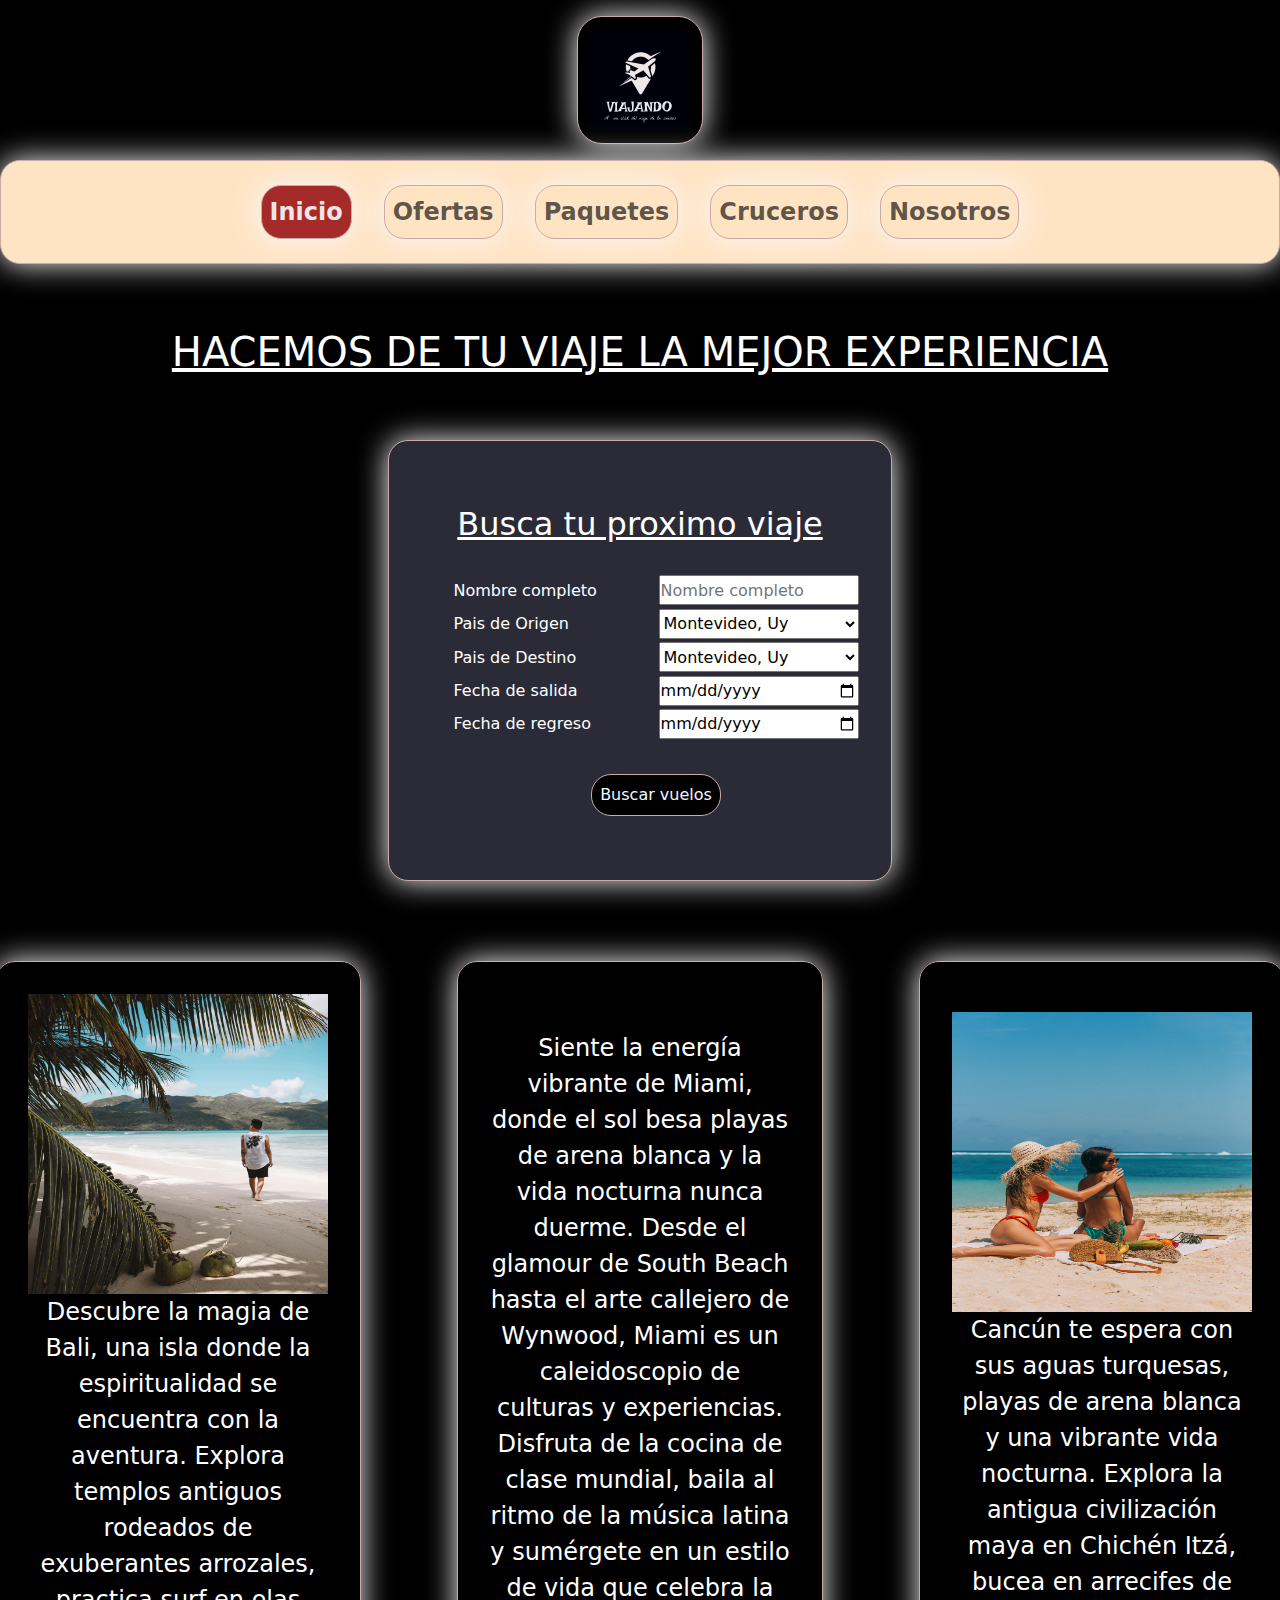
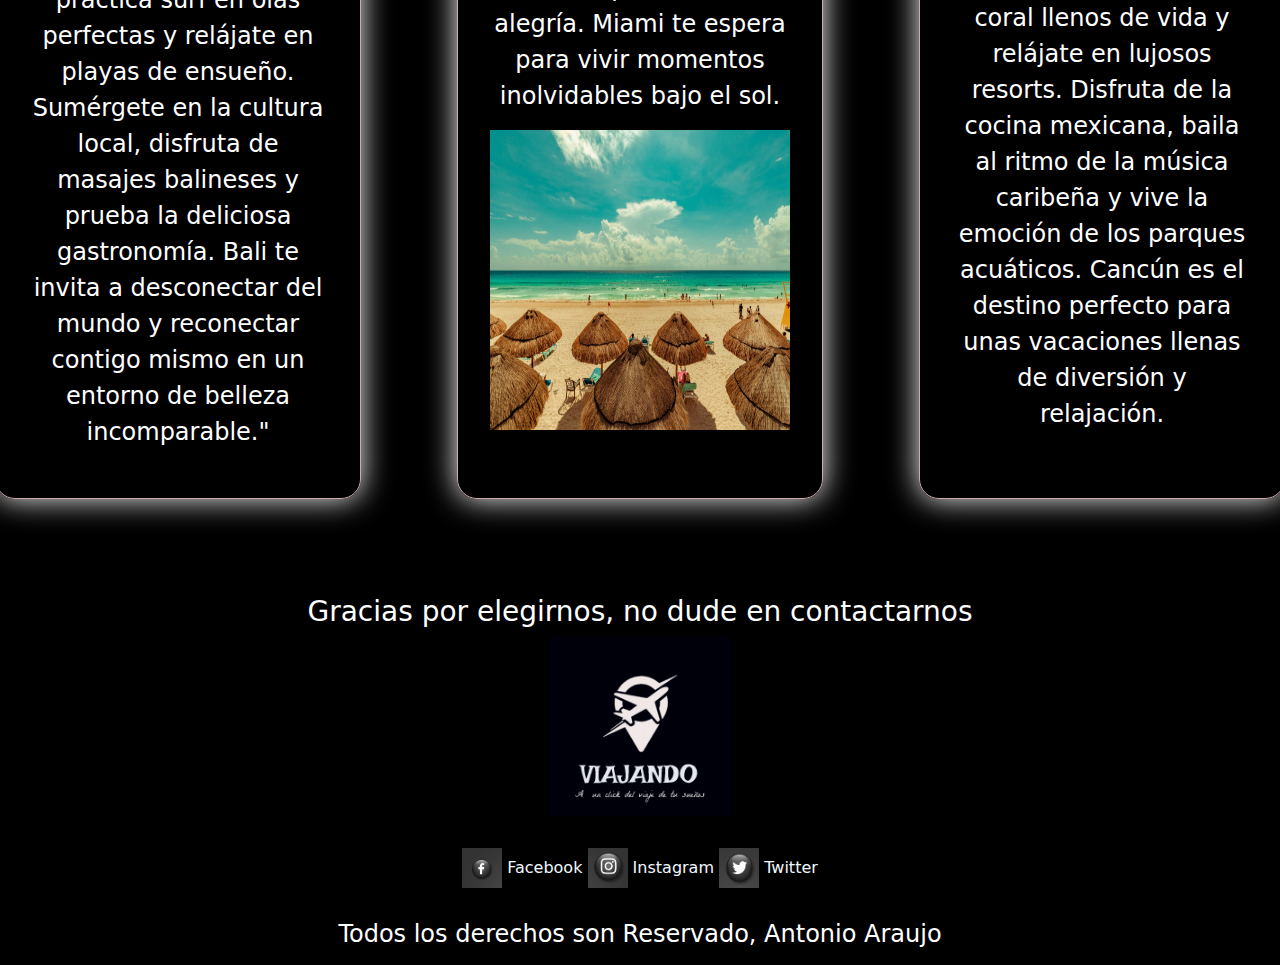
<file: index.html>
<!DOCTYPE html>
<html lang="en">
<head>
    <meta charset="UTF-8">
    <meta name="viewport" content="width=device-width, initial-scale=1.0">
    <meta name="description" content="Agencia de viajes, con paquetes de vuelos y hoteles. Reservaciones de vuelos, hoteles, y tambien una escapada en crucero">
    <meta name="keywords" content="Viajes, cruceros, viajes en cruceros, viajes por el caribe, viajes de larga distancia, reserva de vuelo">
    <!--animeted-->
    <link rel="stylesheet" href="https://cdnjs.cloudflare.com/ajax/libs/animate.css/4.1.1/animate.min.css" />
    <!--font family-->
    <link rel="preconnect" href="https://fonts.googleapis.com">
    <link rel="preconnect" href="https://fonts.gstatic.com" crossorigin>
    <link href="https://fonts.googleapis.com/css2?family=Anton&family=Dosis:wght@200..800&family=Roboto:wght@100;900&display=swap" rel="stylesheet">
    <!--BOOSTRAP-->
    <link href="https://cdn.jsdelivr.net/npm/bootstrap@5.3.3/dist/css/bootstrap.min.css" rel="stylesheet" integrity="sha384-QWTKZyjpPEjISv5WaRU9OFeRpok6YctnYmDr5pNlyT2bRjXh0JMhjY6hW+ALEwIH" crossorigin="anonymous">
    <!--CSS-->
    <link rel="icon" href="images/logo.viajando.png" type="image/png">
    <link rel="stylesheet" href="./styles/estilos.css">
    <title>Viajando- Nosotros lo hacemos realidad</title>
</head>
<body >
    <!-- aca tenemos en el encabezado con el navegador-->
     
    <header >
        <nav class="navbar navbar-light bg-black navbar-mio animate__animated animate__headShake animate__delay-1s">
            <div class="container">
                <a class="navbar-brand" href="../index.html">
                <img src="./images/logo.viajando.png" alt="" width="100" height="100">
                 </a>
                <!--<a class="container-mio" href="./Nosotros.html">Tel:+54059695547</a>
                <a class="container-mio"  href="./Nosotros.html">Nosotros</a>
                <a  class="container-mio" href="./Nosotros.html">Inicia Sesion</a>-->
            </div>
        </nav>
        <nav class="navbar navbar-expand-lg nav-mio ">
            <div class="container-fluid ">
              <button class="navbar-toggler btn-mio" type="button" data-bs-toggle="collapse" data-bs-target="#navbarNavAltMarkup" aria-controls="navbarNavAltMarkup" aria-expanded="false" aria-label="Toggle navigation">
                <span class="navbar-toggler-icon"></span>
                <span>Menu</span>
              </button>
              <div class="collapse navbar-collapse navegador-mio " id="navbarNavAltMarkup">
                <div class="navbar-nav">
                  <a class="nav-link active pag-selec " aria-current="page" href="./index.html">Inicio</a>
                  <a class="nav-link" href="./pages/ofertas.html">Ofertas</a>
                  <a class="nav-link" href="./pages/paquetes.html">Paquetes</a>
                  <a class="nav-link" href="./pages/cruceros.html">Cruceros</a>
                  <a class="nav-link" href="./pages/nosotros.html">Nosotros</a>
                </div>
              </div>
            </div>
          </nav>
    </header>
    
    <!--Aca tenemos la parte principal de la pagina con imagenes y reseñas-->
    <main>
        <!--Aca van videos o imagenes de lugares para ir a visitar -->
        <!--AUN TENGO QUE APRENDER A HACER UN SCROLL -->
        <div class="titulo-reseña">
            <h1>HACEMOS DE TU VIAJE LA MEJOR EXPERIENCIA</h1>
        </div>
         
        <article class="buscador-vuelos">
            <h2>Busca tu proximo viaje</h2>
            <form   class="card-vuelo" id="Reserva-vuelo" action="" method="post">
                <ul>
                    <li>
                        <label for="nombre">Nombre completo</label>
                        <input type="text" name="Nombre" id="nombre" placeholder="Nombre completo">
                    </li>
                    <li>
                        <label for="nombre">Pais de Origen</label>
                        <select name="" id="pais-origen">
                            <option value="">Montevideo, Uy</option>
                            <option value="">Buenos Aires, Ar</option>
                            <option value="">Santiago, Ch</option>
                            <option value="">Rio de Janeiro, Br</option>
                            <option value="">Lima, Pe</option>
                        </select>
                    </li>
                    <li>
                        <label for="nombre">Pais de Destino</label>
                        <select name="" id="pais-destino">
                            <option value="">Montevideo, Uy</option>
                            <option value="">Buenos Aires, Ar</option>
                            <option value="">Santiago, Ch</option>
                            <option value="">Rio de Janeiro, Br</option>
                            <option value="">Lima, Pe</option>
                        </select>
                    </li>
                    <li >
                        <label  for="Fecha-ida">Fecha de salida</label>
                        <input  type="date" name="" id="fecha-ida">
                    </li>
                    <li >
                        <label for="Fecha-vuelta">Fecha de regreso</label>
                        <input  type="date" name="" id="fecha-vuelta">
                    </li>
                    <li>
                        <button class="btn-vuelo" type="submit">Buscar vuelos</button>
                    </li>
                </ul>
            </form>
        </article>

        <section class="section" > 
            <div class="principal-1 ">
                <img class="img-principal" src="./images/ejemplo1.jpg.jpg" alt="Hombre caminando por la arena en la playa, en la costas de bali">
                <p>Descubre la magia de Bali, una isla donde la espiritualidad se encuentra con la aventura. Explora templos antiguos rodeados de exuberantes arrozales, practica surf en olas 
                    perfectas y relájate en playas de ensueño. Sumérgete en la cultura local, disfruta de masajes balineses y prueba la deliciosa gastronomía. Bali te invita a desconectar del 
                    mundo y reconectar contigo mismo en un entorno de belleza incomparable."</p>
            </div>
            <div class="principal-2">
                <p> Siente la energía vibrante de Miami, donde el sol besa playas de arena blanca y la vida nocturna nunca duerme. Desde el glamour de South Beach hasta el arte callejero de 
                    Wynwood, Miami es un caleidoscopio de culturas y experiencias. Disfruta de la cocina de clase mundial, baila al ritmo de la música latina y sumérgete en un estilo de vida que 
                    celebra la alegría. Miami te espera para vivir momentos inolvidables bajo el sol.</p>
                
                <img class="img-principal" src="./images/eje2.jpg.jpg" alt="Vista desde detras de las reposeras de paja ubicacadas en la costas de miami">
            </div>
            <div class="principal-3">
                <img class="img-principal" src="./images/eje3.jpg.jpg" alt="Dos chicas sentadas en la playa, conversando y sonriendo">
                <p>Cancún te espera con sus aguas turquesas, playas de arena blanca y una vibrante vida nocturna. Explora la antigua civilización maya en Chichén Itzá, bucea en arrecifes de coral llenos de vida y relájate en lujosos resorts. Disfruta de la cocina mexicana, baila al ritmo de la música caribeña y vive la emoción de los parques acuáticos. Cancún es el destino perfecto para unas vacaciones llenas de diversión y relajación.</p>
            </div>
            
        </section>
    </main>

    <footer class="animate__animated animate__backInLeft animate__delay-3s" >
        <div class="footer-logo">
            <h3>
                Gracias por elegirnos, no dude en contactarnos
            </h3>
            <img src="./images/logo.viajando.png" alt="" width="180" height="180">
        <div>
        <div class="footer-icono">
            <img class="logo-fb" src="./images/logo.fb.jpg.jpg" alt="logo facebook">
            <a href="www.facebook.com">Facebook</a>
            <img class="logo-fb" src="./images/logo.insta.jpg" alt="logo instragram">
            <a href="www.instagram.com">Instagram</a>
            <img class="logo-fb" src="./images/logo.X.jpg" alt="logo de X">
            <a href="www.facebook.com">Twitter</a>
           
        <div>
         <div class="derechos">
                <h4> Todos los derechos son Reservado, Antonio Araujo</h4>
             </div>
       
       
       
    </footer>
    
    
    <script src="https://cdn.jsdelivr.net/npm/bootstrap@5.3.3/dist/js/bootstrap.bundle.min.js" integrity="sha384-YvpcrYf0tY3lHB60NNkmXc5s9fDVZLESaAA55NDzOxhy9GkcIdslK1eN7N6jIeHz" crossorigin="anonymous"></script>
</body>
</html>
</file>
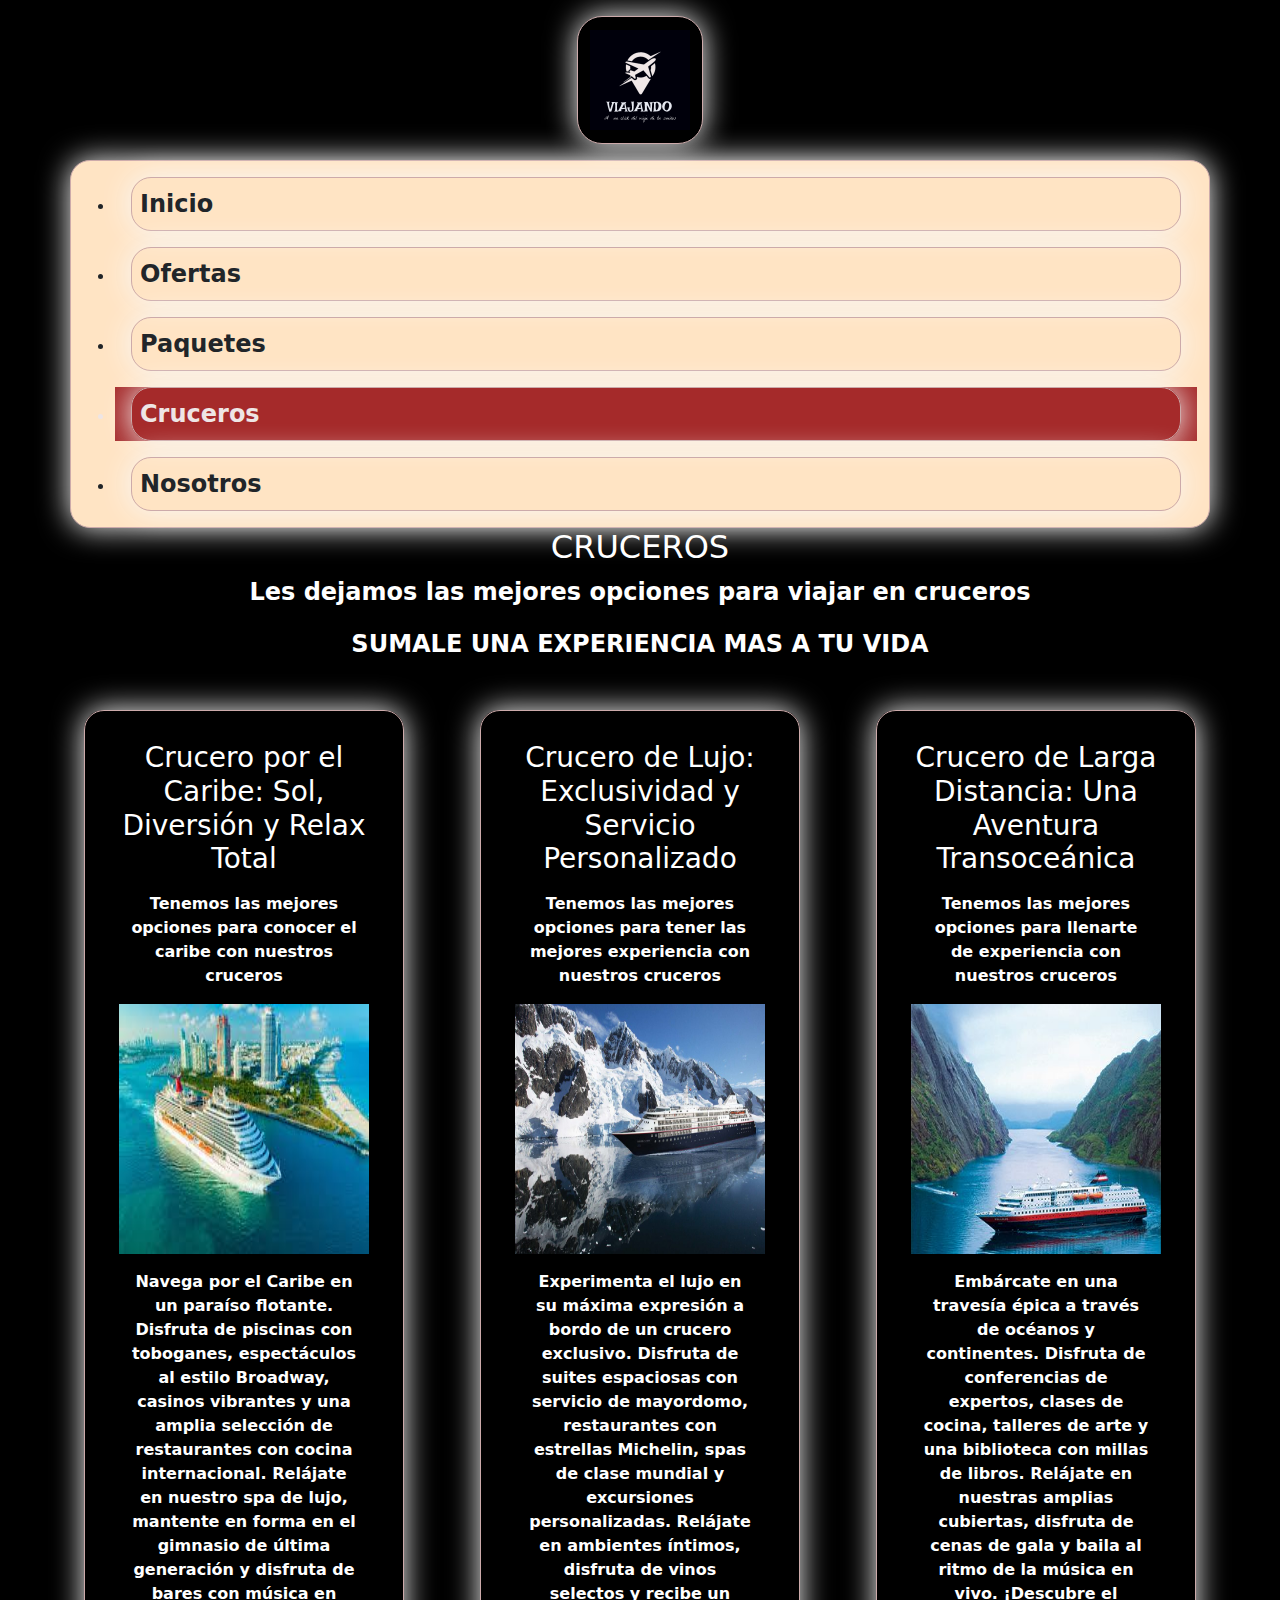
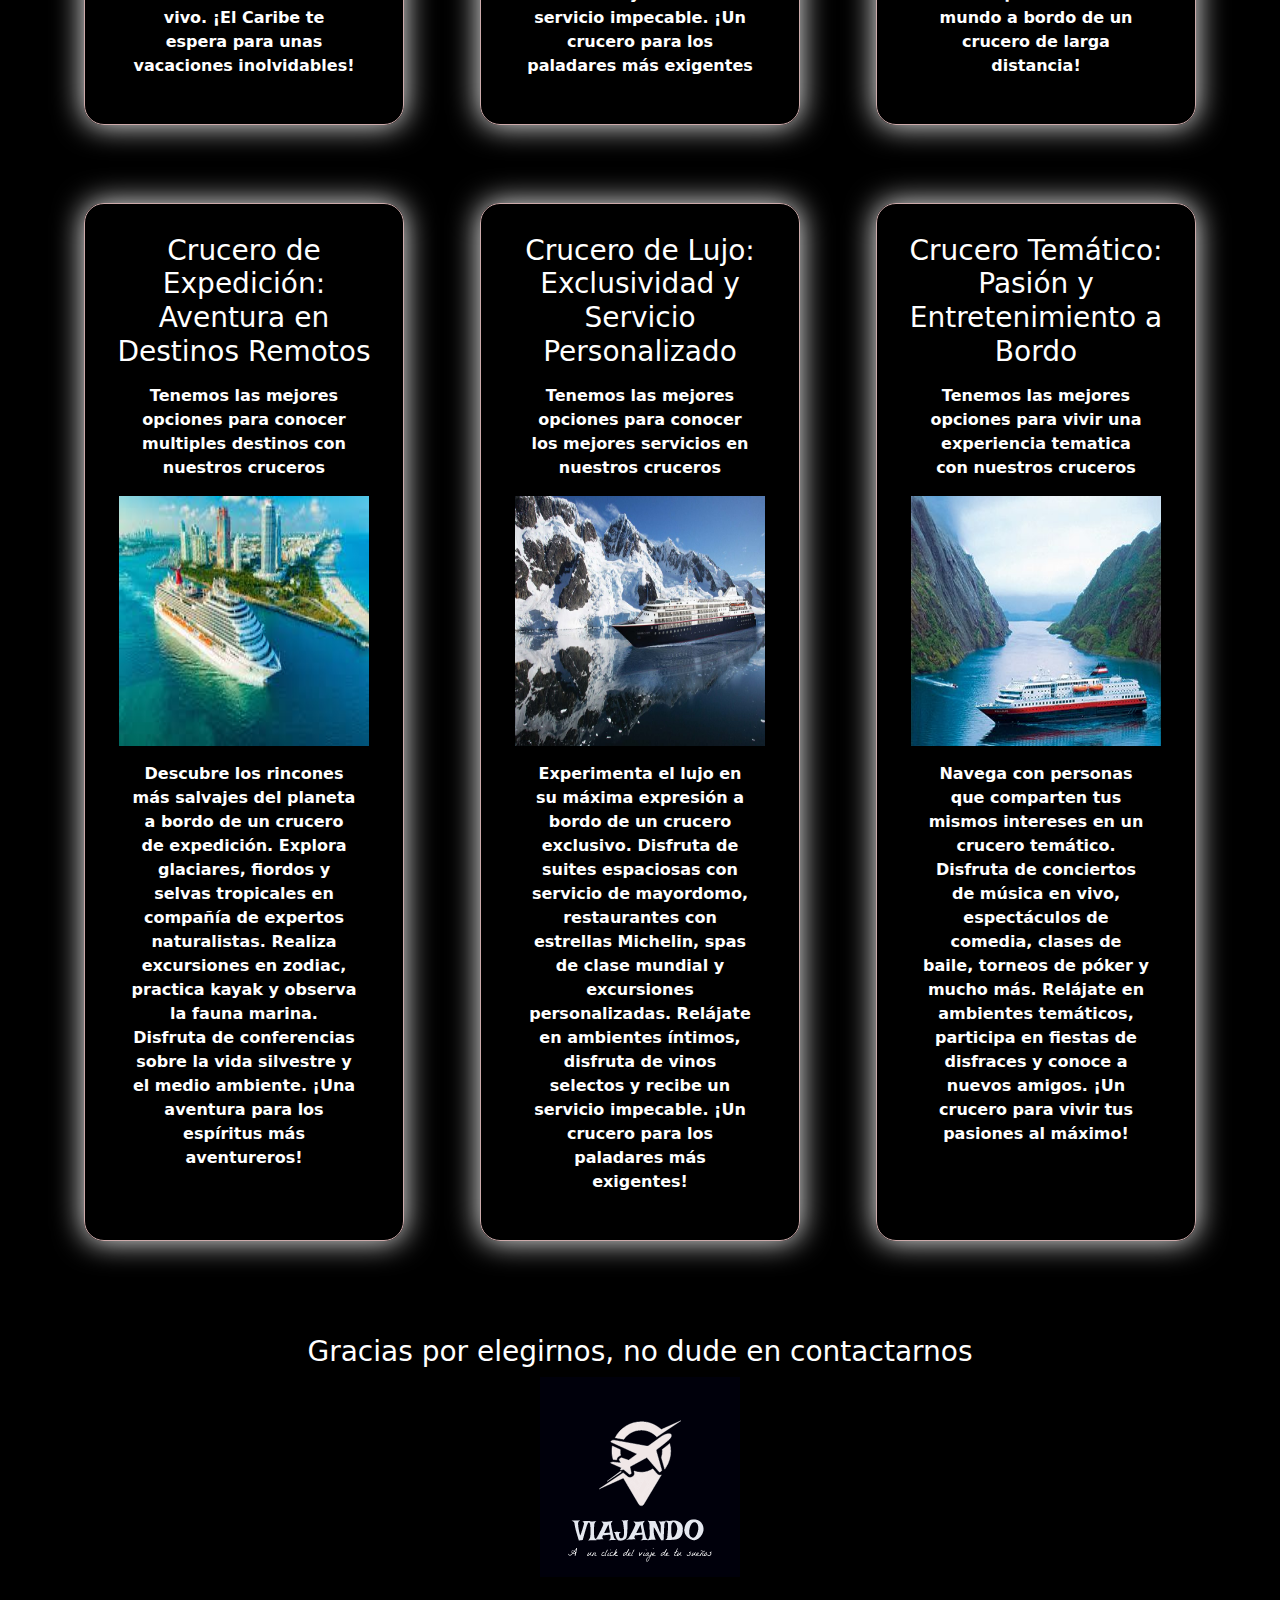
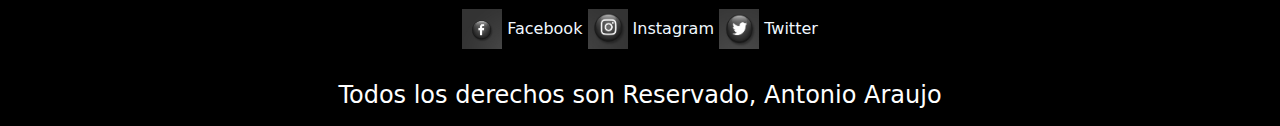
<file: pag/cruceros.html>
<!DOCTYPE html>
<html lang="en">
<head>
    <meta charset="UTF-8">
    <meta name="viewport" content="width=device-width, initial-scale=1.0">
    <!--animeted-->
    <link rel="stylesheet" href="https://cdnjs.cloudflare.com/ajax/libs/animate.css/4.1.1/animate.min.css" />
    <!--font family-->
    <link rel="preconnect" href="https://fonts.googleapis.com">
    <link rel="preconnect" href="https://fonts.gstatic.com" crossorigin>
    <link href="https://fonts.googleapis.com/css2?family=Anton&family=Dosis:wght@200..
    800&family=Roboto:wght@100;900&display=swap" rel="stylesheet">
    <!--BOOSTRAP-->
    <link href="https://cdn.jsdelivr.net/npm/bootstrap@5.3.3/dist/css/bootstrap.min.css" rel="stylesheet" integrity="sha384-QWTKZyjpPEjISv5WaRU9OFeRpok6YctnYmDr5pNlyT2bRjXh0JMhjY6hW+ALEwIH" crossorigin="anonymous">
    <link rel="stylesheet" href="../estilos/estilos.css">
    <title>Cruceros</title>
</head>
<body >
    <header>
        <nav class="navbar navbar-light bg-black navbar-mio">
            <div class="container">
                 <a class="navbar-brand" href="../index.html">
                    <img src="../imagenes-pro/logo.viajando.png" alt="" width="100" height="100">
                 </a>
                <!-- <a class="container-mio" href="./Nosotros.html">Tel:+54059695547</a>
                 <a class="container-mio"  href="./Nosotros.html">Nosotros</a>
                 <a  class="container-mio" href="./Nosotros.html">Inicia Sesion</a>-->
            </div>
        </nav>
        <div class=" container nav-mio">
            <ul class="navegador-mio">
                <li >
                     <a class="nav-link " aria-current="page" href="../index.html">Inicio</a>
                </li>
                <li >
                    <a class="nav-link" href="./ofertas.html">Ofertas</a>
                </li>
                <li >
                    <a class="nav-link" href="./paquetes.html">Paquetes</a>
                </li>
                <li class="pag-selec">
                    <a class="nav-link  active" href="./cruceros.html">Cruceros</a>
                </li>
                <li >
                    <a class="nav-link" href="./nosotros.html">Nosotros</a>
                </li>
            </ul>
        </div>
</header>
    <main class="cruceros-principal">
        <section class="titulo-cruceros animate__animated animate__zoomInUp">
            <h2>CRUCEROS</h2>
            <P>Les dejamos las mejores opciones para viajar en cruceros</P>
            <p>SUMALE UNA EXPERIENCIA MAS A TU VIDA</p>
        </section>
        <article class="card-cruceros">
            <div class="card-individual">
                <h3> Crucero por el Caribe: Sol, Diversión y Relax Total</h3>
                <p>Tenemos las mejores opciones para conocer el caribe con nuestros 
                    cruceros</p>
                <img  class="img-cruceros" src="../imagenes-pro/caribe-crucero.jfif" alt="">
                <p>Navega por el Caribe en un paraíso flotante. Disfruta de piscinas con toboganes, espectáculos al estilo Broadway, casinos vibrantes y una amplia selección de restaurantes con cocina internacional. Relájate en nuestro spa de lujo, mantente en forma en el gimnasio de última generación y disfruta de bares con música en vivo. ¡El Caribe te espera para unas vacaciones inolvidables!</p>
            </div>
            <div class="card-individual">
                <h3>Crucero de Lujo: Exclusividad y Servicio Personalizado</h3>
                <p>Tenemos las mejores opciones para tener las mejores experiencia con nuestros 
                    cruceros</p>
                <img class="img-cruceros" src="../imagenes-pro/crucero-frio.jpg" alt="">
                <p>Experimenta el lujo en su máxima expresión a bordo de un crucero exclusivo. Disfruta de suites espaciosas con servicio de mayordomo, restaurantes con estrellas Michelin, spas de clase mundial y excursiones personalizadas. Relájate en ambientes íntimos, disfruta de vinos selectos y recibe un servicio impecable. ¡Un crucero para los paladares más exigentes</p>
            </div>
            <div class="card-individual">
                <h3>Crucero de Larga Distancia: Una Aventura Transoceánica</h3>
                <p>Tenemos las mejores opciones para llenarte de experiencia con nuestros 
                    cruceros</p>
                <img class="img-cruceros" src="../imagenes-pro/crucero-larga.jpg" alt="">
                 <p>Embárcate en una travesía épica a través de océanos y continentes. Disfruta de conferencias de expertos, clases de cocina, talleres de arte y una biblioteca con millas de libros. Relájate en nuestras amplias cubiertas, disfruta de cenas de gala y baila al ritmo de la música en vivo. ¡Descubre el mundo a bordo de un crucero de larga distancia!</p>
            </div>
            <div class="card-individual">
                <h3>Crucero de Expedición: Aventura en Destinos Remotos</h3>
                <p>Tenemos las mejores opciones para conocer multiples destinos con nuestros 
                    cruceros</p>
                <img  class="img-cruceros" src="../imagenes-pro/caribe-crucero.jfif" alt="">
                <p>Descubre los rincones más salvajes del planeta a bordo de un crucero de expedición. Explora glaciares, fiordos y selvas tropicales en compañía de expertos naturalistas. Realiza excursiones en zodiac, practica kayak y observa la fauna marina. Disfruta de conferencias sobre la vida silvestre y el medio ambiente. ¡Una aventura para los espíritus más aventureros!</p>
            </div>
            <div class="card-individual">
                <h3>Crucero de Lujo: Exclusividad y Servicio Personalizado</h3>
                <p>Tenemos las mejores opciones para conocer los mejores servicios en nuestros 
                    cruceros</p>
                <img class="img-cruceros" src="../imagenes-pro/crucero-frio.jpg" alt="">
                <p>Experimenta el lujo en su máxima expresión a bordo de un crucero exclusivo. Disfruta de suites espaciosas con servicio de mayordomo, restaurantes con estrellas Michelin, spas de clase mundial y excursiones personalizadas. Relájate en ambientes íntimos, disfruta de vinos selectos y recibe un servicio impecable. ¡Un crucero para los paladares más exigentes!</p>
            </div>
            <div class="card-individual">
                <h3>Crucero Temático: Pasión y Entretenimiento a Bordo</h3>
                <p>Tenemos las mejores opciones para vivir una experiencia tematica con nuestros 
                    cruceros</p>
                <img class="img-cruceros" src="../imagenes-pro/crucero-larga.jpg" alt="">
                <p>Navega con personas que comparten tus mismos intereses en un crucero temático. Disfruta de conciertos de música en vivo, espectáculos de comedia, clases de baile, torneos de póker y mucho más. Relájate en ambientes temáticos, participa en fiestas de disfraces y conoce a nuevos amigos. ¡Un crucero para vivir tus pasiones al máximo!
                </p> 
            </div>
        </article>
    </main>
    <footer class="animate__animated animate__backInLeft animate__delay-3s">
        <div class="footer-logo">
            <h3>
                Gracias por elegirnos, no dude en contactarnos
            </h3>
            <img class="logo-agencia" src="../imagenes-pro/logo.viajando.png" alt="">
        <div>
        <div class="footer-icono">
            <img class="logo-fb" src="../imagenes-pro/logo.fb.jpg" alt="">
            <a href="www.facebook.com">Facebook</a>
            <img class="logo-fb" src="../imagenes-pro/logo.insta.jpg" alt="">
            <a href="www.facebook.com">Instagram</a>
            <img class="logo-fb" src="../imagenes-pro/logo.X.jpg" alt="">
            <a href="www.facebook.com">Twitter</a>
           
        <div>
         <div class="derechos">
                <h4>Todos los derechos son Reservado, Antonio Araujo</h4>
             </div>
       
       
       
    </footer>
    <script src="https://cdn.jsdelivr.net/npm/bootstrap@5.3.3/dist/js/bootstrap.bundle.min.js" 
    integrity="sha384-YvpcrYf0tY3lHB60NNkmXc5s9fDVZLESaAA55NDzOxhy9GkcIdslK1eN7N6jIeHz"
    crossorigin="anonymous"></script>
    
</body>
</html>
</file>
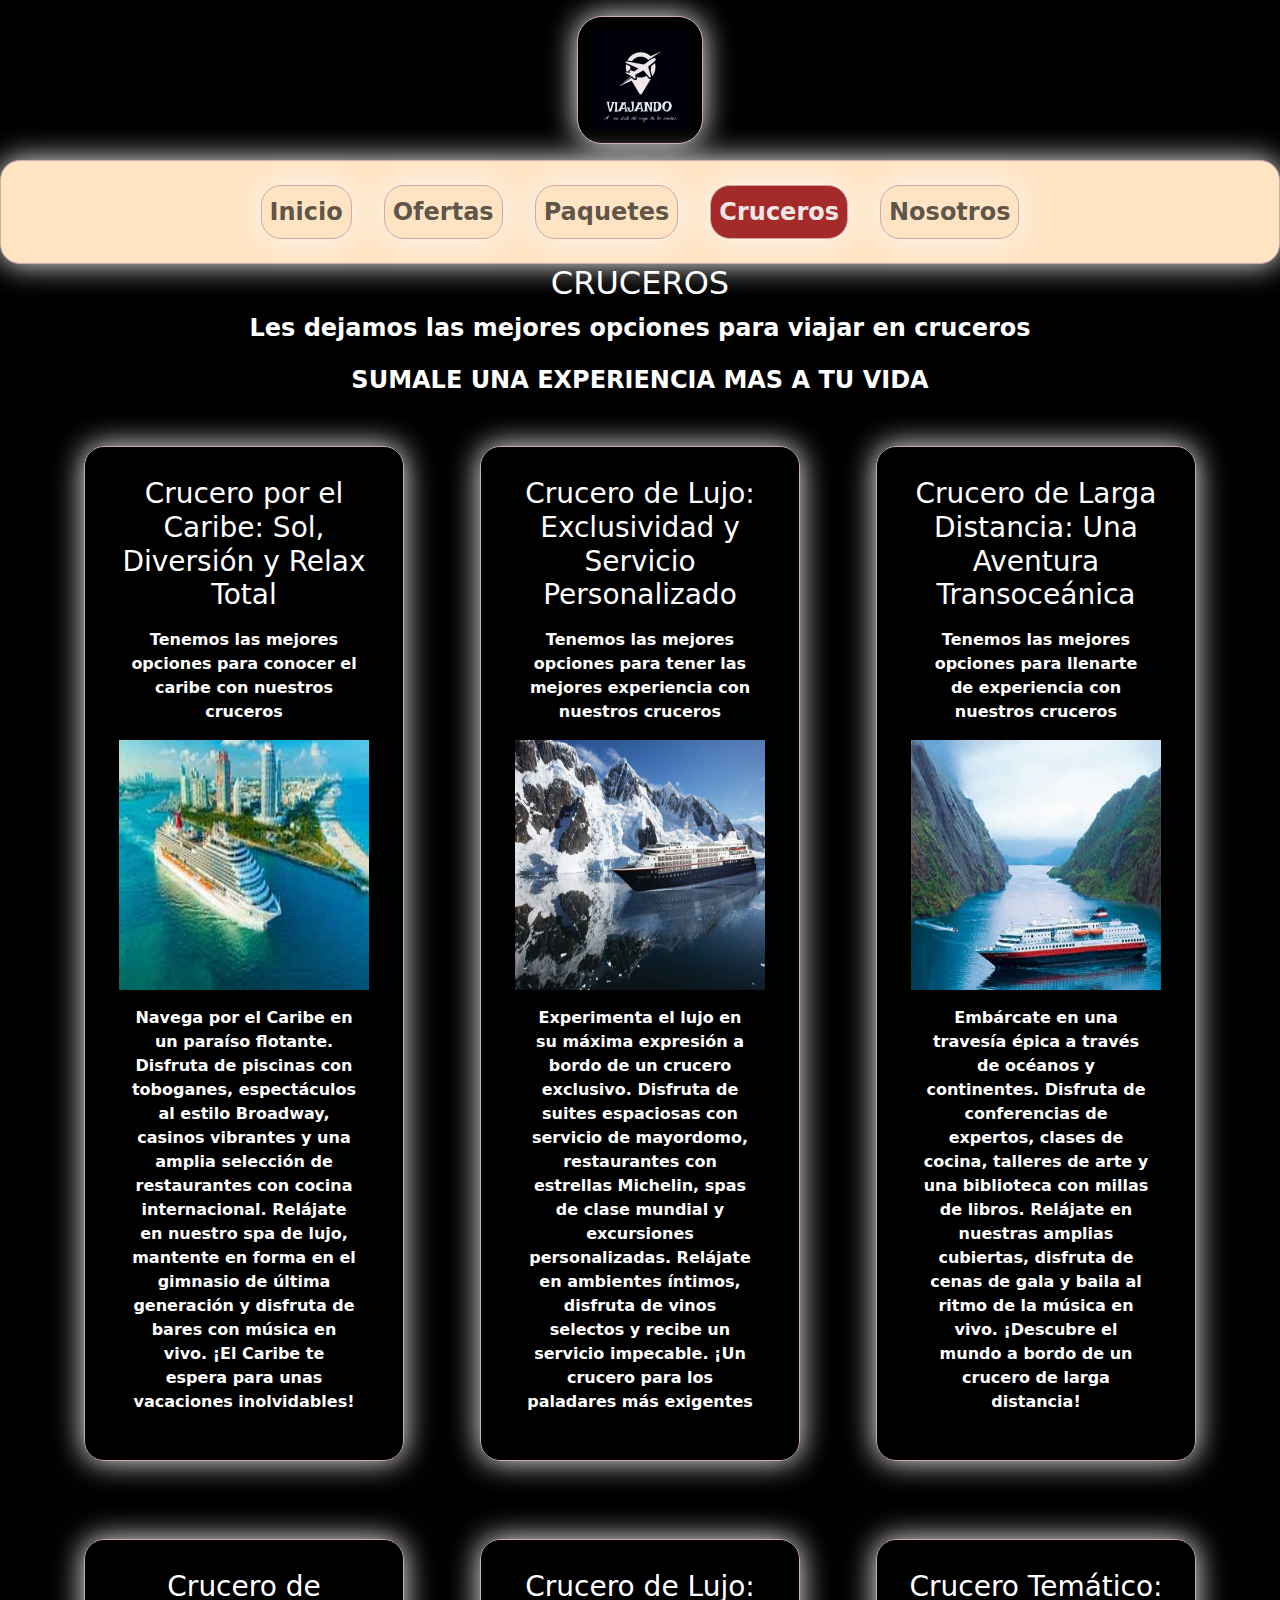
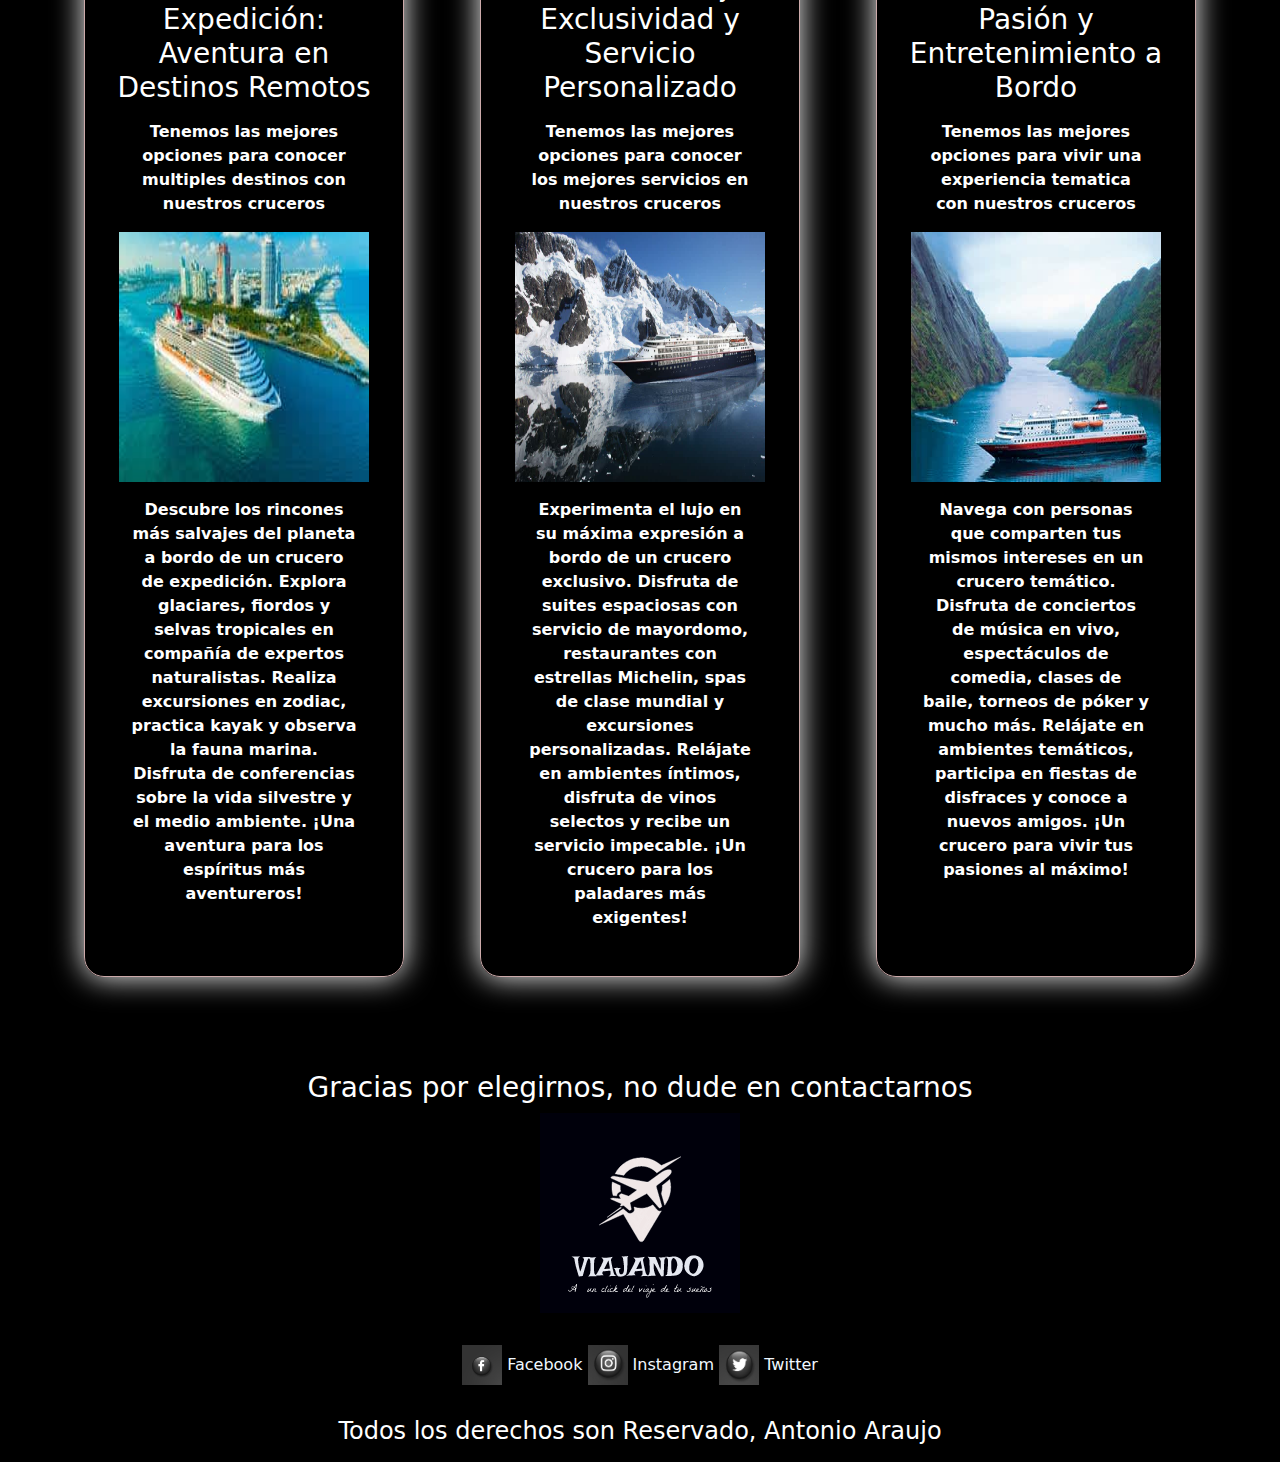
<file: pages/cruceros.html>
<!DOCTYPE html>
<html lang="en">
<head>
    <meta charset="UTF-8">
    <meta name="viewport" content="width=device-width, initial-scale=1.0">
    <meta name="description" content="Viaja en nuestros crucero por el mundo, desde unas vaciones con el mejor serivcio a bordo, con varias opciones de restaurantes, gym, spa, y show en vivos mientras puedes conocer el sur, caribe y muchas lugares mas">
    <meta name="keywords" content="Viajes, cruceros, viajes en cruceros, viajes por el caribe, viajes de larga distancia, el viaje de tu sueños">
    <!--animeted-->
    <link rel="stylesheet" href="https://cdnjs.cloudflare.com/ajax/libs/animate.css/4.1.1/animate.min.css" />

    <!--font family-->
    <link rel="preconnect" href="https://fonts.googleapis.com">
    <link rel="preconnect" href="https://fonts.gstatic.com" crossorigin>
    <link href="https://fonts.googleapis.com/css2?family=Anton&family=Dosis:wght@200..
    800&family=Roboto:wght@100;900&display=swap" rel="stylesheet">
    <!--BOOSTRAP-->
    <link href="https://cdn.jsdelivr.net/npm/bootstrap@5.3.3/dist/css/bootstrap.min.css" rel="stylesheet" integrity="sha384-QWTKZyjpPEjISv5WaRU9OFeRpok6YctnYmDr5pNlyT2bRjXh0JMhjY6hW+ALEwIH" crossorigin="anonymous">
    <link rel="icon" href="../images/logo.viajando.png" type="image/png">
    <!--CSS-->
    <link rel="stylesheet" href="../styles/estilos.css">
    <title>Cruceros</title>
</head>
<body >
    <header>
        <nav class="navbar navbar-light bg-black navbar-mio">
            <div class="container">
                 <a class="navbar-brand" href="../index.html">
                    <img src="../images/logo.viajando.png" alt="" width="100" height="100">
                 </a>
            </div>
        </nav>
        <nav class="navbar navbar-expand-lg nav-mio ">
            <div class="container-fluid ">
              <button class="navbar-toggler btn-mio" type="button" data-bs-toggle="collapse" 
                    data-bs-target="#navbarNavAltMarkup" aria-controls="navbarNavAltMarkup" 
                  aria-expanded="false" aria-label="Toggle navigation">
                <span class="navbar-toggler-icon"></span>
                <span><h1>Menu</h1></span>
              </button>
              <div class="collapse navbar-collapse navegador-mio " id="navbarNavAltMarkup">
                <div class="navbar-nav">
                  <a class="nav-link" href="../index.html">Inicio</a>
                  <a class="nav-link" href="./ofertas.html">Ofertas</a>
                  <a class="nav-link" href="./paquetes.html">Paquetes</a>
                  <a class="nav-link  active pag-selec "  aria-current="page" href="./cruceros.html">Cruceros</a>
                  <a class="nav-link" href="./nosotros.html">Nosotros</a>
                </div>
              </div>
            </div>
          </nav>
</header>
    <main class="cruceros-principal">
        <section class="titulo-cruceros animate__animated animate__zoomInUp">
            <h2>CRUCEROS</h2>
            <P>Les dejamos las mejores opciones para viajar en cruceros</P>
            <p>SUMALE UNA EXPERIENCIA MAS A TU VIDA</p>
        </section>
        <article class="card-cruceros">
            <div class="card-individual">
                <h3> Crucero por el Caribe: Sol, Diversión y Relax Total</h3>
                <p>Tenemos las mejores opciones para conocer el caribe con nuestros 
                    cruceros</p>
                <img  class="img-cruceros" src="../images/caribe-crucero.jfif.jpg" alt="Vista desde arriba de un crucero en las costas del caribe">
                <p>Navega por el Caribe en un paraíso flotante. Disfruta de piscinas con toboganes, espectáculos al estilo Broadway, casinos vibrantes y una amplia selección de restaurantes con cocina internacional. Relájate en nuestro spa de lujo, mantente en forma en el gimnasio de última generación y disfruta de bares con música en vivo. ¡El Caribe te espera para unas vacaciones inolvidables!</p>
            </div>
            <div class="card-individual">
                <h3>Crucero de Lujo: Exclusividad y Servicio Personalizado</h3>
                <p>Tenemos las mejores opciones para tener las mejores experiencia con nuestros 
                    cruceros</p>
                <img class="img-cruceros" src="../images/crucero-frio.jpg.jpg" alt="Crucero haciendo recorrido por alguna parte del mundo donde las montañas estan nevadas">
                <p>Experimenta el lujo en su máxima expresión a bordo de un crucero exclusivo. Disfruta de suites espaciosas con servicio de mayordomo, restaurantes con estrellas Michelin, spas de clase mundial y excursiones personalizadas. Relájate en ambientes íntimos, disfruta de vinos selectos y recibe un servicio impecable. ¡Un crucero para los paladares más exigentes</p>
            </div>
            <div class="card-individual">
                <h3>Crucero de Larga Distancia: Una Aventura Transoceánica</h3>
                <p>Tenemos las mejores opciones para llenarte de experiencia con nuestros 
                    cruceros</p>
                <img class="img-cruceros" src="../images/crucero-larga.jpg.jpg" alt="Crucero de costado, con montañas de fondo">
                 <p>Embárcate en una travesía épica a través de océanos y continentes. Disfruta de conferencias de expertos, clases de cocina, talleres de arte y una biblioteca con millas de libros. Relájate en nuestras amplias cubiertas, disfruta de cenas de gala y baila al ritmo de la música en vivo. ¡Descubre el mundo a bordo de un crucero de larga distancia!</p>
            </div>
            <div class="card-individual">
                <h3>Crucero de Expedición: Aventura en Destinos Remotos</h3>
                <p>Tenemos las mejores opciones para conocer multiples destinos con nuestros 
                    cruceros</p>
                <img  class="img-cruceros" src="../images/caribe-crucero.jfif.jpg" alt="Vista desde arriba de un crucero en las costas del caribe">
                <p>Descubre los rincones más salvajes del planeta a bordo de un crucero de expedición. Explora glaciares, fiordos y selvas tropicales en compañía de expertos naturalistas. Realiza excursiones en zodiac, practica kayak y observa la fauna marina. Disfruta de conferencias sobre la vida silvestre y el medio ambiente. ¡Una aventura para los espíritus más aventureros!</p>
            </div>
            <div class="card-individual">
                <h3>Crucero de Lujo: Exclusividad y Servicio Personalizado</h3>
                <p>Tenemos las mejores opciones para conocer los mejores servicios en nuestros 
                    cruceros</p>
                <img class="img-cruceros" src="../images/crucero-frio.jpg.jpg" alt="Crucero haciendo recorrido por alguna parte del mundo donde las montañas estan nevadas">
                <p>Experimenta el lujo en su máxima expresión a bordo de un crucero exclusivo. Disfruta de suites espaciosas con servicio de mayordomo, restaurantes con estrellas Michelin, spas de clase mundial y excursiones personalizadas. Relájate en ambientes íntimos, disfruta de vinos selectos y recibe un servicio impecable. ¡Un crucero para los paladares más exigentes!</p>
            </div>
            <div class="card-individual">
                <h3>Crucero Temático: Pasión y Entretenimiento a Bordo</h3>
                <p>Tenemos las mejores opciones para vivir una experiencia tematica con nuestros 
                    cruceros</p>
                <img class="img-cruceros" src="../images/crucero-larga.jpg.jpg" alt="">
                <p>Navega con personas que comparten tus mismos intereses en un crucero temático. Disfruta de conciertos de música en vivo, espectáculos de comedia, clases de baile, torneos de póker y mucho más. Relájate en ambientes temáticos, participa en fiestas de disfraces y conoce a nuevos amigos. ¡Un crucero para vivir tus pasiones al máximo!
                </p> 
            </div>
        </article>
    </main>
    <footer class="animate__animated animate__backInLeft animate__delay-3s">
        <div class="footer-logo">
            <h3>
                Gracias por elegirnos, no dude en contactarnos
            </h3>
            <img class="logo-agencia" src="../images/logo.viajando.png" alt="">
        <div>
        <div class="footer-icono">
            <img class="logo-fb" src="../images/logo.fb.jpg.jpg" alt="logo de facebook">
            <a href="www.facebook.com">Facebook</a>
            <img class="logo-fb" src="../images/logo.insta.jpg" alt="logo de instagram">
            <a href="www.facebook.com">Instagram</a>
            <img class="logo-fb" src="../images/logo.X.jpg" alt="logo de X">
            <a href="www.facebook.com">Twitter</a>
           
        <div>
         <div class="derechos">
                <h4>Todos los derechos son Reservado, Antonio Araujo</h4>
             </div>
       
       
       
    </footer>
    <script src="https://cdn.jsdelivr.net/npm/bootstrap@5.3.3/dist/js/bootstrap.bundle.min.js" integrity="sha384-YvpcrYf0tY3lHB60NNkmXc5s9fDVZLESaAA55NDzOxhy9GkcIdslK1eN7N6jIeHz" crossorigin="anonymous"></script>
    
</body>
</html>
</file>
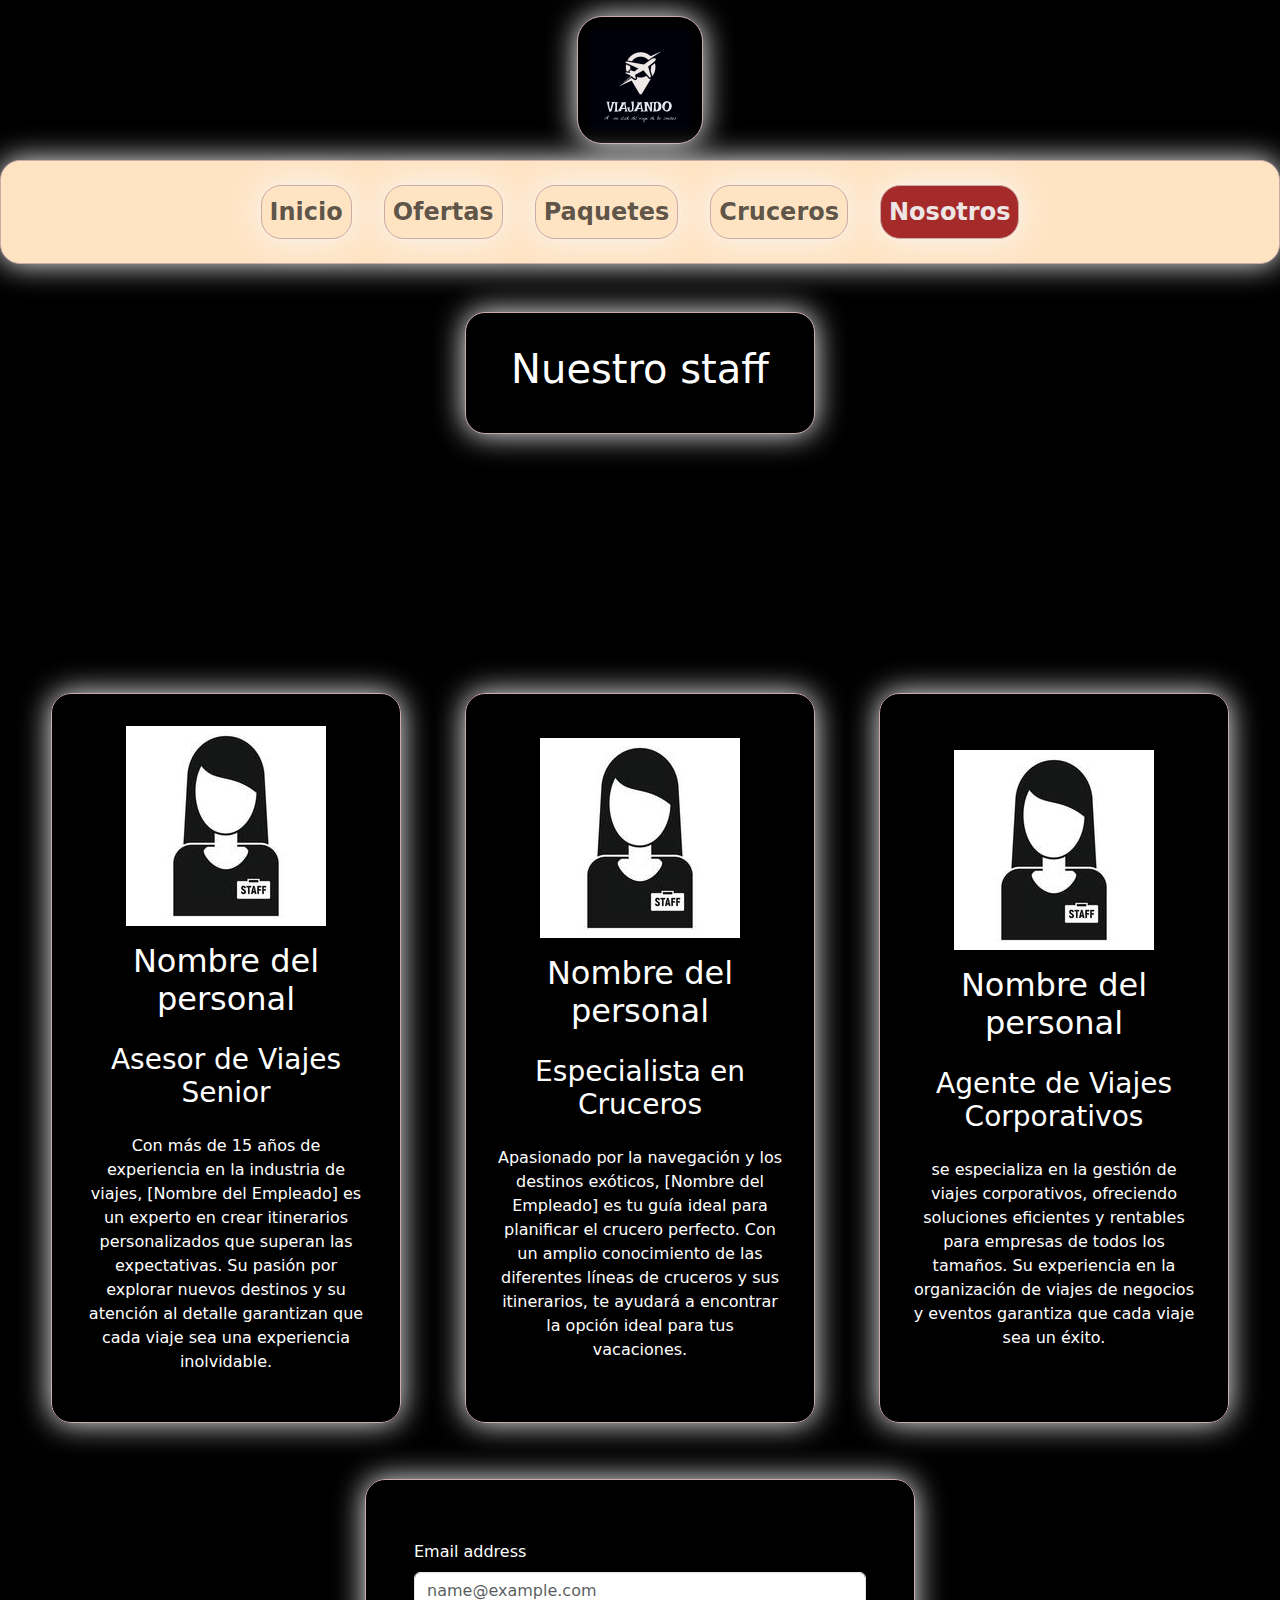
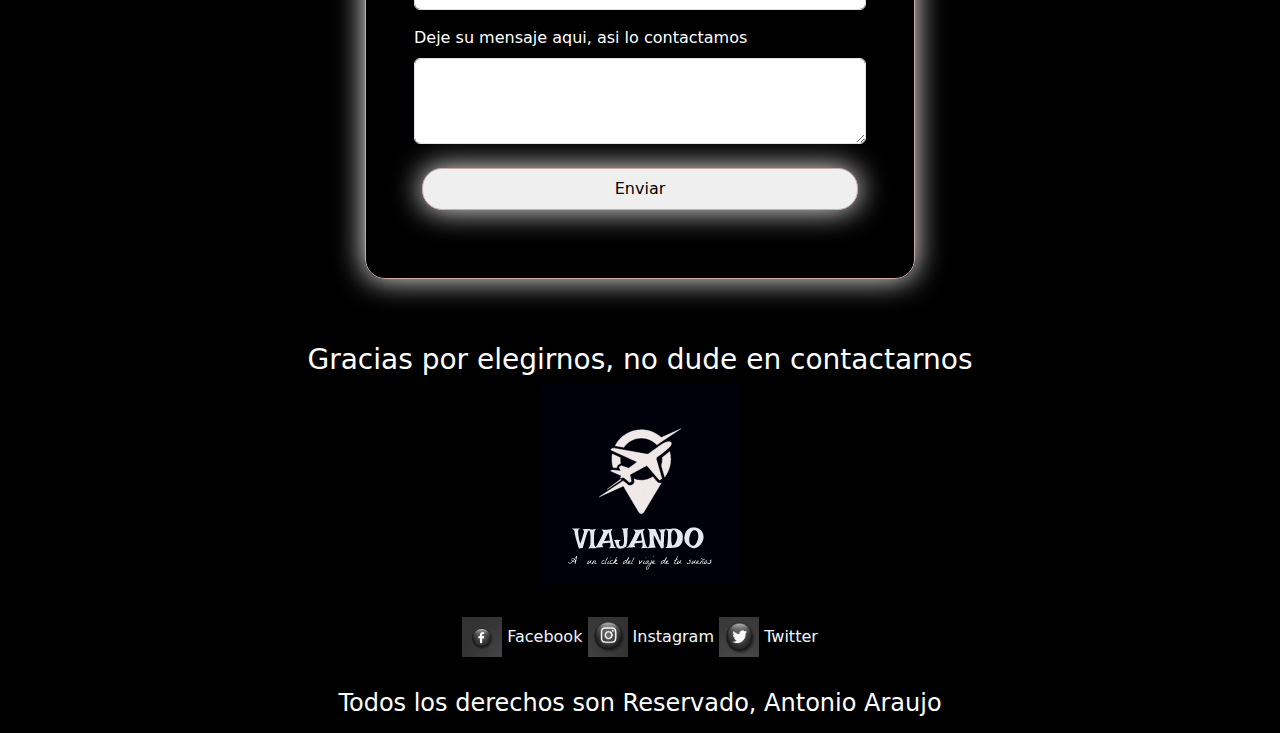
<file: pages/nosotros.html>
<!DOCTYPE html>
<html lang="en">
<head>
    <meta charset="UTF-8">
    <meta name="viewport" content="width=device-width, initial-scale=1.0">
    <meta name="description" content="Nuestro stadd te acompaña y te hace mas facil tu estadia con nosotros, teniendo mas de 10 años de experiencia y buenas referencia en el campo de turismo">
    <meta name="keywords" content="staff, experiencia, turismo, viajes en cruceros">
    <!--animeted-->
    <link rel="stylesheet" href="https://cdnjs.cloudflare.com/ajax/libs/animate.css/4.1.1/animate.min.css" />
    <!--font family-->
    <link rel="preconnect" href="https://fonts.googleapis.com">
    <link rel="preconnect" href="https://fonts.gstatic.com" crossorigin>
    <link href="https://fonts.googleapis.com/css2?family=Anton&family=Dosis:wght@200..
    800&family=Roboto:wght@100;900&display=swap" rel="stylesheet">
    <!--BOOSTRAP-->
    <link href="https://cdn.jsdelivr.net/npm/bootstrap@5.3.3/dist/css/bootstrap.min.css" rel="stylesheet" integrity="sha384-QWTKZyjpPEjISv5WaRU9OFeRpok6YctnYmDr5pNlyT2bRjXh0JMhjY6hW+ALEwIH" 
    crossorigin="anonymous">
    <link rel="icon" href="../images/logo.viajando.png" type="image/png">
    <!--CSS-->
    <link rel="stylesheet" href="../styles/estilos.css">
    <title>Nosotros</title>
</head>
<body >
    <header>  
         <nav class="navbar navbar-light bg-black navbar-mio">
             <div class="container">
               <a class="navbar-brand" href="../index.html">
                <img src="../images/logo.viajando.png" alt="" width="100" height="100">
               </a>
             </div>
        </nav>
        <nav class="navbar navbar-expand-lg nav-mio ">
            <div class="container-fluid ">
              <button class="navbar-toggler btn-mio" type="button" data-bs-toggle="collapse" 
                    data-bs-target="#navbarNavAltMarkup" aria-controls="navbarNavAltMarkup" 
                  aria-expanded="false" aria-label="Toggle navigation">
                <span class="navbar-toggler-icon"></span>
                <span>Menu</span>
              </button>
              <div class="collapse navbar-collapse navegador-mio " id="navbarNavAltMarkup">
                <div class="navbar-nav">
                  <a class="nav-link "href="../index.html">Inicio</a>
                  <a class="nav-link" href="./ofertas.html">Ofertas</a>
                  <a class="nav-link" href="./paquetes.html">Paquetes</a>
                  <a class="nav-link" href="./cruceros.html">Cruceros</a>
                  <a class="nav-link active pag-selec"  aria-current="page" href="./nosotros.html">Nosotros</a>
                </div>
              </div>
            </div>
          </nav>
    </header>
    <main class="main-nosotros">
        <section class="principal-nos ">
            <div class="titulo-nos animate__animated animate__zoomInUp">
                <h1>Nuestro staff</h1>
            </div>
            <div class="card-staff-1">
                <img src="../images/staff.jpg" alt="foto de asesor de viajes">
                <h2>Nombre del personal</h2>
                <h3> Asesor de Viajes Senior</h3>
                <p> Con más de 15 años de experiencia en la industria de viajes, [Nombre del Empleado] es un experto en crear itinerarios personalizados que superan las expectativas. Su pasión por explorar nuevos destinos y su atención al detalle garantizan que cada viaje sea una experiencia inolvidable.</p>

            </div>
            <div class="card-staff-2">
                <img src="../images/staff.jpg" alt="Foto de especialista en cruceros">
                <h2>Nombre del personal</h2>
                <h3>Especialista en Cruceros</h3>
                <p> Apasionado por la navegación y los destinos exóticos, [Nombre del Empleado] es tu guía ideal para planificar el crucero perfecto. Con un amplio conocimiento de las diferentes líneas de cruceros y sus itinerarios, te ayudará a encontrar la opción ideal para tus vacaciones.</p>
            </div>
            <div class="card-staff-3">
                <img src="../images/staff.jpg" alt="Foto de agente de viajes">
                <h2>Nombre del personal</h2>
                <h3>Agente de Viajes Corporativos</h3>
                <p> se especializa en la gestión de viajes corporativos, ofreciendo soluciones eficientes y rentables para empresas de todos los tamaños. Su experiencia en la organización de viajes de negocios y eventos garantiza que cada viaje sea un éxito.</p>
            </div>
        </section>
        <div class="formulario-mio animate__animated animate__flash animate__delay-3s">
            <div class="mb-3">
                <label for="exampleFormControlInput1" class="form-label">Email address</label>
                <input type="email" class="form-control" id="exampleFormControlInput1" placeholder="name@example.com">
              </div>
              <div class="mb-3">
                <label for="exampleFormControlTextarea1" class="form-label">Deje su mensaje aqui, asi lo contactamos</label>
                <textarea class="form-control" id="exampleFormControlTextarea1" rows="3"></textarea>
                
              </div>
              <button class="btn-formularios">Enviar</button>
        </div>
    </main>
    <footer class="animate__animated animate__backInLeft animate__delay-3s">
        <div class="footer-logo">
            <h3>
                Gracias por elegirnos, no dude en contactarnos
            </h3>
            <img class="logo-agencia" src="../images/logo.viajando.png" alt="logo de la agencia">
        <div>
        <div class="footer-icono">
            <img class="logo-fb" src="../images/logo.fb.jpg.jpg" alt="logo de facebook">
            <a href="www.facebook.com">Facebook</a>
            <img class="logo-fb" src="../images/logo.insta.jpg" alt="logo de instagram">
            <a href="www.facebook.com">Instagram</a>
            <img class="logo-fb" src="../images/logo.X.jpg" alt="logo de X">
            <a href="www.facebook.com">Twitter</a>
           
        <div>
         <div class="derechos">
                <h4>Todos los derechos son Reservado, Antonio Araujo</h4>
         </div>
       
       
       
    </footer>
    <script src="https://cdn.jsdelivr.net/npm/bootstrap@5.3.3/dist/js/bootstrap.bundle.min.js" integrity="sha384-YvpcrYf0tY3lHB60NNkmXc5s9fDVZLESaAA55NDzOxhy9GkcIdslK1eN7N6jIeHz" crossorigin="anonymous"></script>
</body>
</html>
</file>
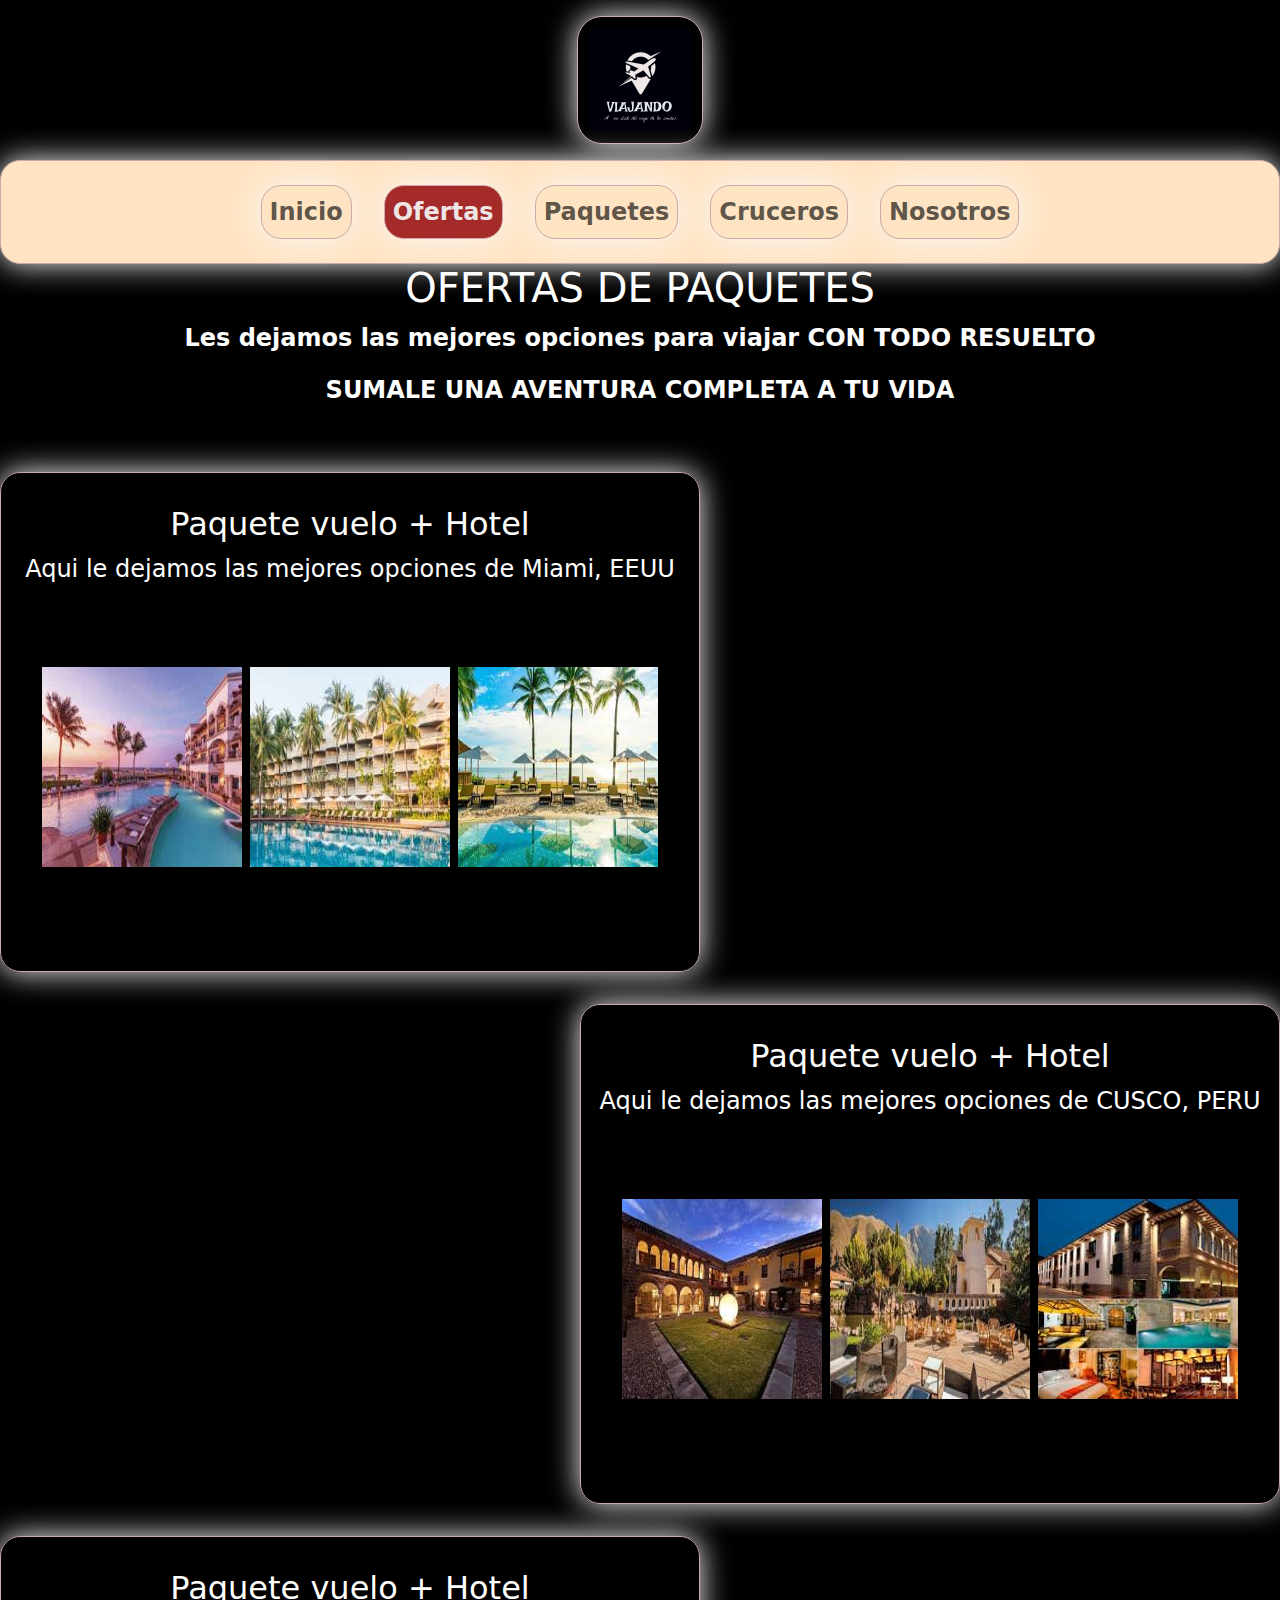
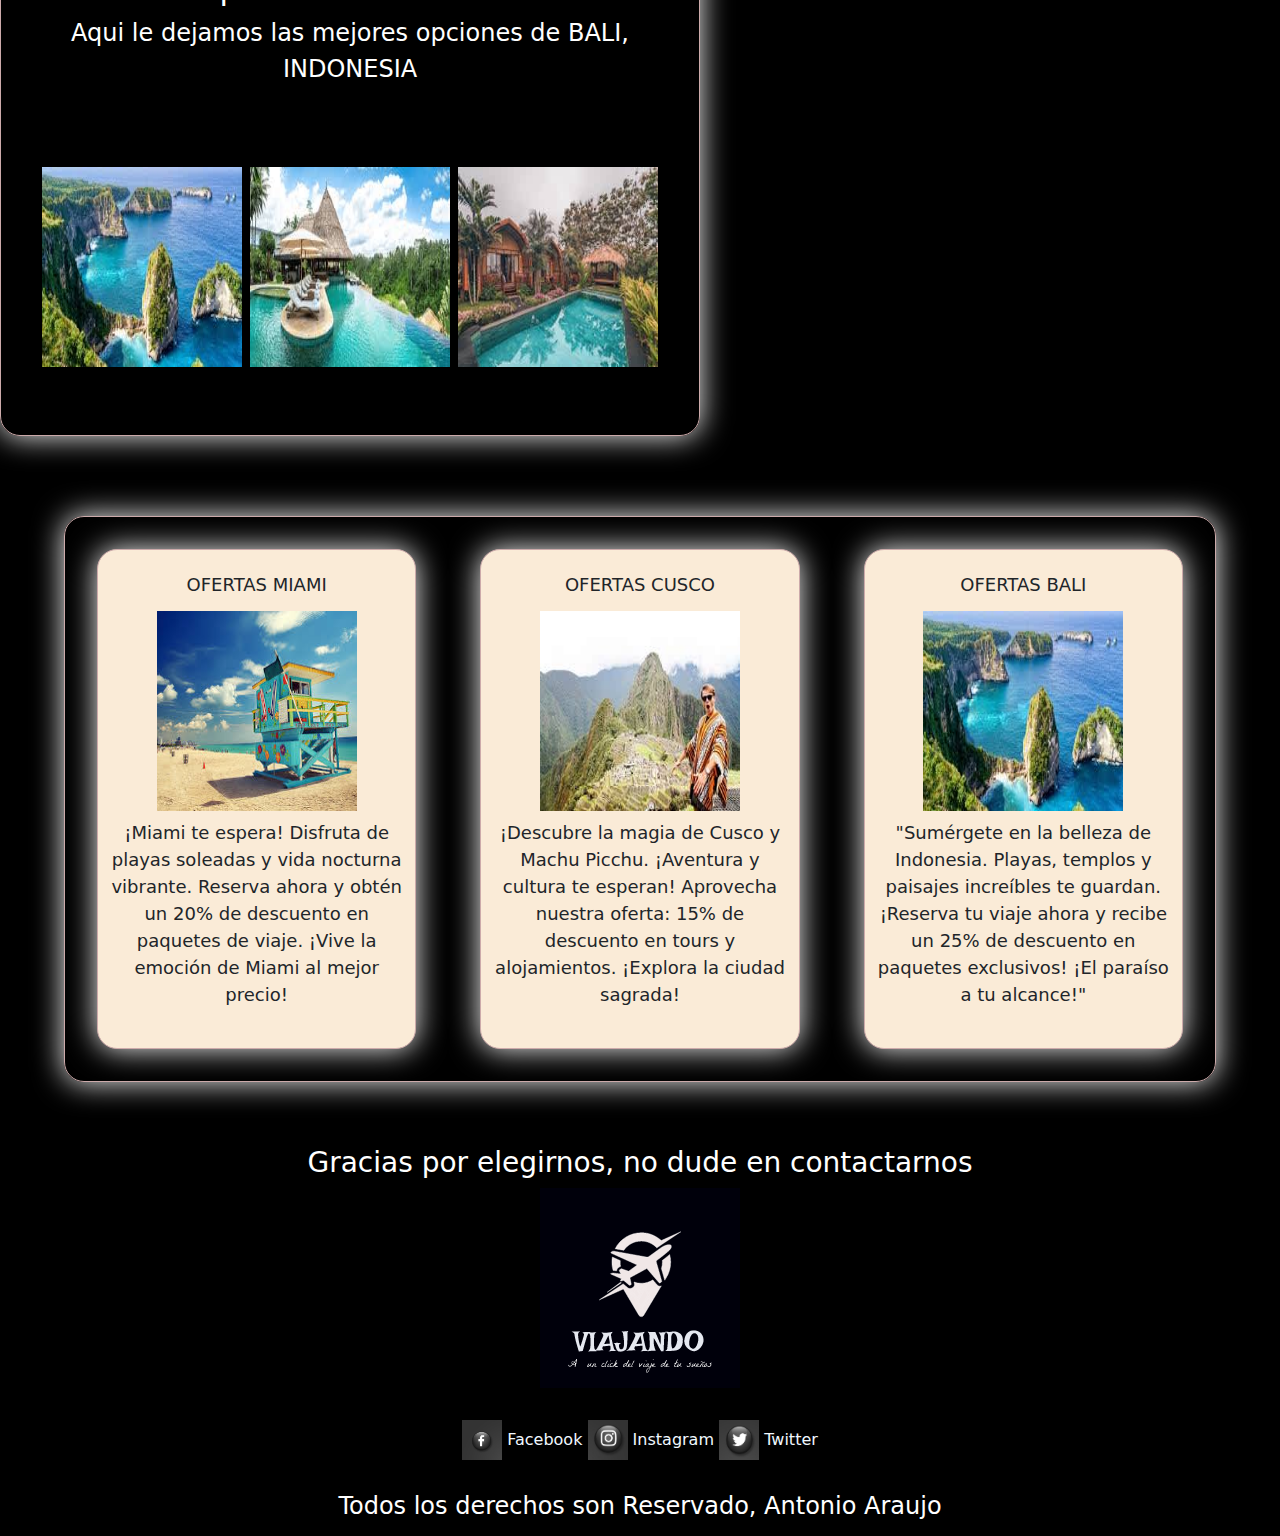
<file: pages/ofertas.html>
<!DOCTYPE html>
<html lang="en">
<head>
    <meta charset="UTF-8">
    <meta name="viewport" content="width=device-width, initial-scale=1.0">
    <meta name="description" content="Viaja en nuestros cruceros por el mundo, desde unas vaciones con el mejor serivcio a bordo, con varias opciones de restaurantes, gym, spa, y show en vivos 
    mientras puedes conocer el sur, caribe y muchas lugares mas, quedate en los mejores hoteles ">
    <meta name="keywords" content="Ofertas de viajes, los mejores hoteles en miami, lo mejores hoteles por el mundo, mejores ofertas para viajar al lugar de tus sueños, viajar en cruceros">
    <!--animeted-->
    <link rel="stylesheet" href="https://cdnjs.cloudflare.com/ajax/libs/animate.css/4.1.1/animate.min.css" />
    <!--font family-->
    <link rel="preconnect" href="https://fonts.googleapis.com">
    <link rel="preconnect" href="https://fonts.gstatic.com" crossorigin>
    <link href="https://fonts.googleapis.com/css2?family=Anton&family=Dosis:wght@200..
    800&family=Roboto:wght@100;900&display=swap" rel="stylesheet">
<!--BOOSTRAP-->
    <link href="https://cdn.jsdelivr.net/npm/bootstrap@5.3.3/dist/css/bootstrap.min.css" rel="stylesheet" integrity="sha384-QWTKZyjpPEjISv5WaRU9OFeRpok6YctnYmDr5pNlyT2bRjXh0JMhjY6hW+ALEwIH" 
    crossorigin="anonymous">
    <!--CSS-->
    <link rel="icon" href="../images/logo.viajando.png" type="image/png">
    <link rel="stylesheet" href="../styles/estilos.css">
    <title>Ofertas</title>
</head>
<body >
    
     <header> 
         <nav class="navbar navbar-light bg-black navbar-mio">
             <div class="container">
               <a class="navbar-brand" href="./index.html">
                 <img src="../images/logo.viajando.png" alt="Logo de la empresa viajando" width="100" height="100">
               </a>
             </div>
         </nav>
         <nav class="navbar navbar-expand-lg nav-mio ">
            <div class="container-fluid ">
              <button class="navbar-toggler btn-mio" type="button" data-bs-toggle="collapse" 
                    data-bs-target="#navbarNavAltMarkup" aria-controls="navbarNavAltMarkup" 
                  aria-expanded="false" aria-label="Toggle navigation">
                <span class="navbar-toggler-icon"></span>
                <span>Menu</span>
              </button>
              <div class="collapse navbar-collapse navegador-mio" id="navbarNavAltMarkup">
                <div class="navbar-nav">
                  <a class="nav-link " href="../index.html">Inicio</a>
                  <a class="nav-link active pag-selec" aria-current="page" href="./ofertas.html">Ofertas</a>
                  <a class="nav-link" href="./paquetes.html">Paquetes</a>
                  <a class="nav-link" href="./cruceros.html">Cruceros</a>
                  <a class="nav-link" href="./nosotros.html">Nosotros</a>
                </div>
              </div>
            </div>
          </nav>
    </header>
    <main class="principal-cruceros ">
        <section class="titulo-ofertas animate__animated animate__zoomInUp animate__zoomIn">
            <h1>OFERTAS DE PAQUETES</h1>
            <P>Les dejamos las mejores opciones para viajar CON TODO RESUELTO</P>
            <p>SUMALE UNA AVENTURA COMPLETA A TU VIDA</p>
        </section>
        <article  class="card-Hotel">
            
                <div class="card-indihotel-1">
                    <h2>Paquete vuelo + Hotel</h2>
                    <p>Aqui le dejamos las mejores opciones de Miami, EEUU</p>
                    <img class="img-HV" src="../images/hotel-miami-2.jfif.jpg" alt="vista de la piscina y zona comunes del hotel">
                    <img  class="img-HV" src="../images/hotel-miami1.jfif.jpg" alt="vista de la piscina y zona comunes del hotel">
                    <img class="img-HV"  src="../images/hotel-miami3.jfif" alt="vista de la piscina y hacia las costa del hotel">

                </div>
                <div  class="card-indihotel-2">
                    <h2>Paquete vuelo + Hotel</h2>
                    <p>Aqui le dejamos las mejores opciones de CUSCO, PERU</p>
                    <img class="img-HV" src="../images/hotel-cusco.jfif.jpg" alt="foto desde el patio del hotel, con luz en el centro del patio">
                    <img class="img-HV" src="../images/hotel-cusco1.jfif.jpg" alt="zona de areas comunes con vista a la montañas del hotel ">
                    <img class="img-HV" src="../images/hotel-cusco2.jfif.jpg" alt="fotos de las habiationes del hotel y sus comodidades">
                </div>
                <div  class="card-indihotel-3">
                    <h2>Paquete vuelo + Hotel</h2>
                    <p>Aqui le dejamos las mejores opciones de BALI, INDONESIA</p>
                    <img class="img-HV" src="../images/bali-1.jfif.jpg " alt="vista a la playa, en una de las playa mas conocidas de bali">
                    <img class="img-HV" src="../images/hotel-bali2.jfif.jpg" alt="piscina con resposeras, y comodidades del hotel">
                    <img class="img-HV" src="../images/hotel-bali3.jfif.jpg" alt="habitaciones con vista a la piscina">
                </div>
            
        </article>
        <div class="card-viajes">
            <div class="card-lugares">
                <h2>OFERTAS MIAMI</h2>
                <img class="img-HV" src="../images/playa-miami.jfif" alt="Caseta de guardavidas en la playas de miami">
                <p>¡Miami te espera! Disfruta de playas soleadas y vida nocturna vibrante. Reserva ahora y obtén un 20% de descuento en paquetes de viaje. ¡Vive la emoción de Miami al mejor precio!</p>
            </div>
            <div class="card-lugares">
                <h2>OFERTAS CUSCO</h2>
                <img class="img-HV" src="../images/cusco-1.jfif.jpg" alt="foto de las motañas de cusco">
                <p>
                    ¡Descubre la magia de Cusco y Machu Picchu. ¡Aventura y cultura te esperan! Aprovecha nuestra oferta: 15% de descuento en tours y alojamientos. ¡Explora la ciudad sagrada!
                </p>
            </div>
            <div class="card-lugares">
                <h2>OFERTAS BALI</h2>
                <img class="img-HV" src="../images/bali-1.jfif.jpg" alt="vista a la playa, en una de las playa mas conocidas de bali">
                <p>
                    "Sumérgete en la belleza de Indonesia. Playas, templos y paisajes increíbles te guardan. ¡Reserva tu viaje ahora y recibe un 25% de descuento en paquetes exclusivos! ¡El paraíso a tu alcance!"
                </p></div>
        </div>
    </main>
    <footer class="animate__animated animate__backInLeft animate__delay-3s">
        <div class="footer-logo">
            <h3>
                Gracias por elegirnos, no dude en contactarnos
            </h3>
            <img class="logo-agencia" src="../images/logo.viajando.png" alt="logo de la empresa">
        <div>
        <div class="footer-icono">
            <img class="logo-fb" src="../images/logo.fb.jpg.jpg" alt="logo de facebook">
            <a href="www.facebook.com">Facebook</a>
            <img class="logo-fb" src="../images/logo.insta.jpg" alt="logo instagram">
            <a href="www.facebook.com">Instagram</a>
            <img class="logo-fb" src="../images/logo.X.jpg" alt="logo de X">
            <a href="www.facebook.com">Twitter</a>
           
        <div>
         <div class="derechos">
                <h4>Todos los derechos son Reservado, Antonio Araujo</h4>
             </div>
       
       
       
    </footer>
    <script src="https://cdn.jsdelivr.net/npm/bootstrap@5.3.3/dist/js/bootstrap.bundle.min.js" integrity="sha384-YvpcrYf0tY3lHB60NNkmXc5s9fDVZLESaAA55NDzOxhy9GkcIdslK1eN7N6jIeHz" crossorigin="anonymous"></script>
</body>
</html>
</file>
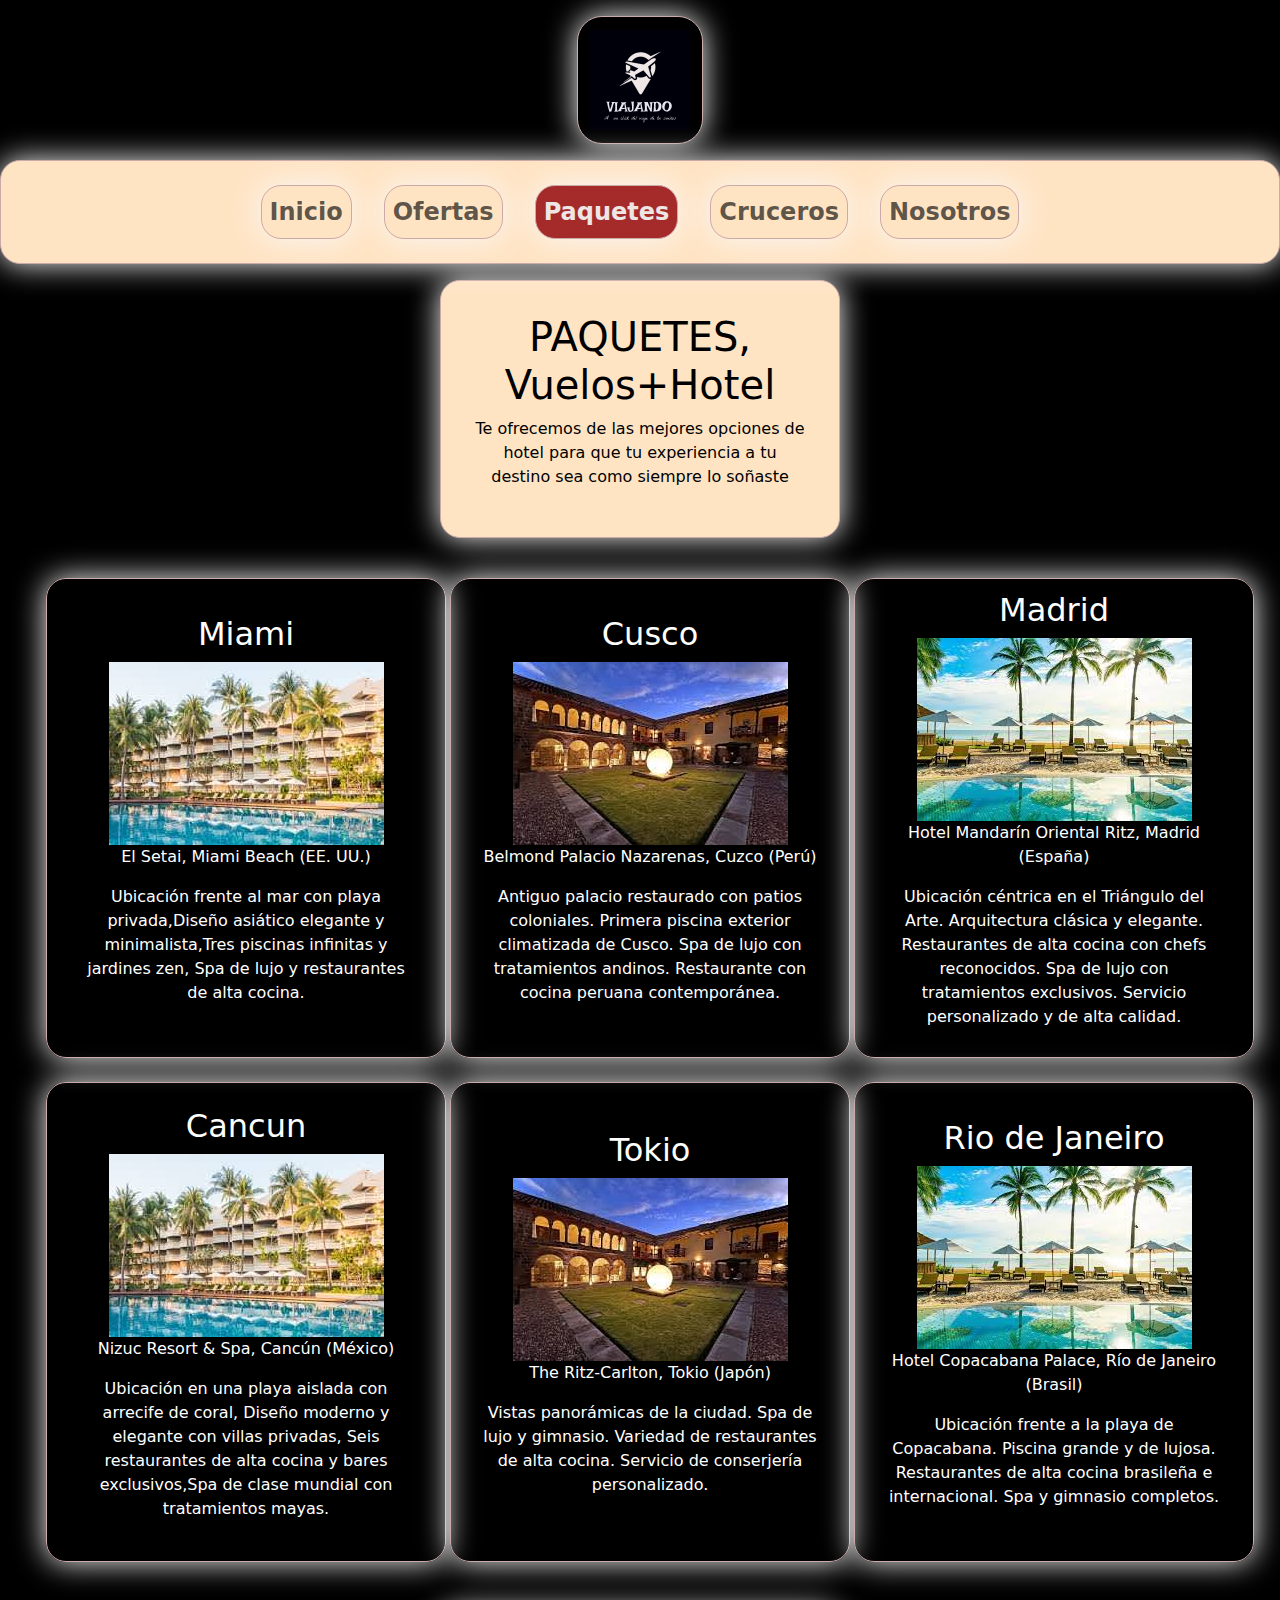
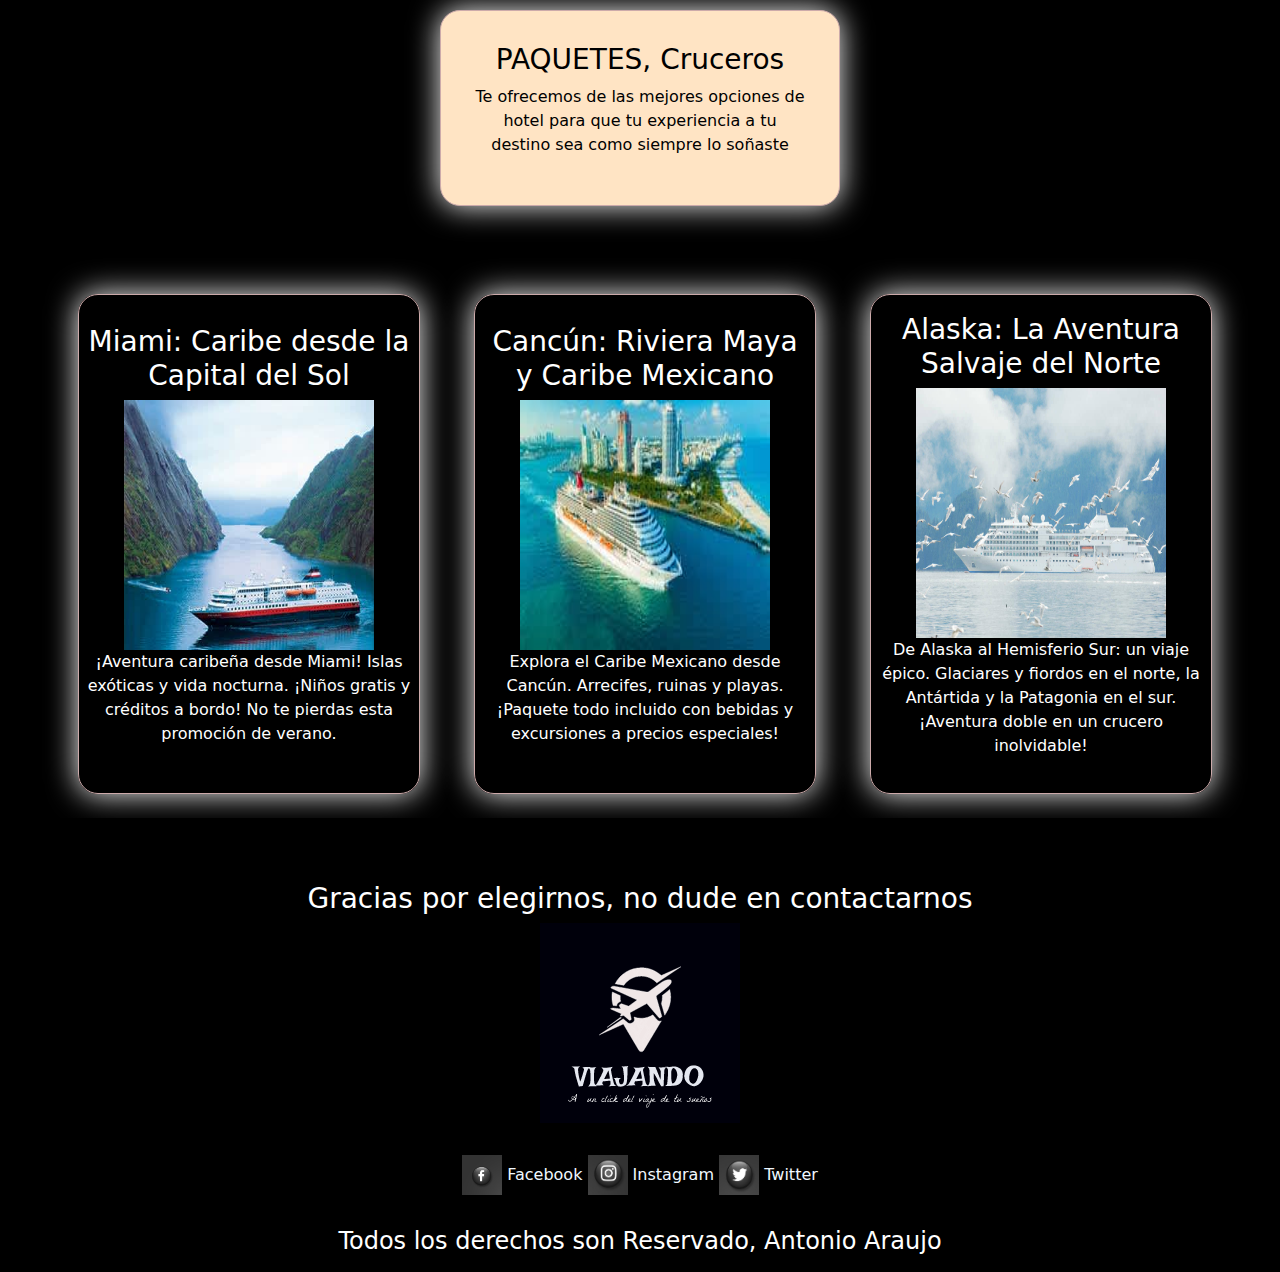
<file: pages/paquetes.html>
<!DOCTYPE html>
<html lang="en">
<head>
    <meta charset="UTF-8">
    <meta name="viewport" content="width=device-width, initial-scale=1.0">
    <meta name="description" content=" Paquetes de viajes, paquetes para vivir la experiencia de viajar en cruceros, ">
    <meta name="keywords" content="Paquetes de viajes, cruceros, viajes en cruceros, viajes por el caribe, viajes de larga distancia, el viaje de tu sueños, hoteles 5 estrellas, servicio y comodidad">
    <!--animeted-->
    <link rel="stylesheet" href="https://cdnjs.cloudflare.com/ajax/libs/animate.css/4.1.1/animate.min.css" />
    <!--font family-->
    <link rel="preconnect" href="https://fonts.googleapis.com">
    <link rel="preconnect" href="https://fonts.gstatic.com" crossorigin>
    <link href="https://fonts.googleapis.com/css2?family=Anton&family=Dosis:wght@200..
    800&family=Roboto:wght@100;900&display=swap" rel="stylesheet">
    <!--BOOSTRAP-->
    <link href="https://cdn.jsdelivr.net/npm/bootstrap@5.3.3/dist/css/bootstrap.min.css" rel="stylesheet" integrity="sha384-QWTKZyjpPEjISv5WaRU9OFeRpok6YctnYmDr5pNlyT2bRjXh0JMhjY6hW+ALEwIH" 
    crossorigin="anonymous">
    <!--CSS-->
    <link rel="icon" href="../images/logo.viajando.png" type="image/png">
    <link rel="stylesheet" href="../styles/estilos.css">
    <title>Paquetes de Vuelos+ Hotel</title>
</head>
<body >
    <header> 
        <nav class="navbar navbar-light bg-black navbar-mio">
            <div class="container">
              <a class="navbar-brand" href="./index.html">
                <img src="../images/logo.viajando.png" alt="logo de la empresa " width="100" height="100">
              </a>
            </div>
        </nav>
        <nav class="navbar navbar-expand-lg nav-mio ">
            <div class="container-fluid ">
              <button class="navbar-toggler btn-mio" type="button" data-bs-toggle="collapse" 
                    data-bs-target="#navbarNavAltMarkup" aria-controls="navbarNavAltMarkup" 
                  aria-expanded="false" aria-label="Toggle navigation">
                <span class="navbar-toggler-icon"></span>
                <span>Menu</span>
              </button>
              <div class="collapse navbar-collapse navegador-mio " id="navbarNavAltMarkup">
                <div class="navbar-nav">
                  <a class="nav-link "href="../index.html">Inicio</a>
                  <a class="nav-link" href="./ofertas.html">Ofertas</a>
                  <a class="nav-link active pag-selec"  aria-current="page" href="./paquetes.html">Paquetes</a>
                  <a class="nav-link" href="./cruceros.html">Cruceros</a>
                  <a class="nav-link" href="./nosotros.html">Nosotros</a>
                </div>
              </div>
            </div>
          </nav>
    </header>
    <main class="pag-paq"> 
        <article class="principal-paq">
            <div class="titulo-card-paq animate__animated animate__zoomInUp">
                <h1>PAQUETES, Vuelos+Hotel</h1>
                <p>Te ofrecemos de las mejores opciones de hotel para que tu experiencia a 
                 tu destino sea como siempre lo soñaste </p>
            </div>
            <div class="card-paq1">
                <h2>Miami</h2>
                <img src="../images/hotel-miami1.jfif.jpg" alt="piscina con reposeras y vista a las habitaciones de fondo de un hotel">
                <p>El Setai, Miami Beach (EE. UU.)</p>
                <p>Ubicación frente al mar con playa privada,Diseño asiático elegante y minimalista,Tres piscinas infinitas y jardines zen,
                    Spa de lujo y restaurantes de alta cocina. </p>
            </div>
            <div class="card-paq2">
                <h2>Cusco</h2>
                <img src="../images/hotel-cusco.jfif.jpg" alt="patio de un hotel, con una luz en el medio del patio">
                <p>Belmond Palacio Nazarenas, Cuzco (Perú)</p>
                <p>
                    Antiguo palacio restaurado con patios coloniales.
                    Primera piscina exterior climatizada de Cusco.
                    Spa de lujo con tratamientos andinos.
                    Restaurante con cocina peruana contemporánea.
                </p>
            </div>
            <div class="card-paq3">
                  <h2>Madrid</h2>
                    <img src="../images/hotel-miami3.jfif" alt="piscina con resposeras y vistas al mar de un hotel">
                    <p> Hotel Mandarín Oriental Ritz, Madrid (España)</p>
                    <p>
                        Ubicación céntrica en el Triángulo del Arte.
                        Arquitectura clásica y elegante.
                        Restaurantes de alta cocina con chefs reconocidos.
                        Spa de lujo con tratamientos exclusivos.
                        Servicio personalizado y de alta calidad.
                    </p>
            </div>
            <div class="card-paq4">
                <h2>Cancun</h2>
                <img src="../images/hotel-miami1.jfif.jpg" alt="piscina con reposeras y vista a las habitaciones de fondo de un hotel">
                <p> Nizuc Resort & Spa, Cancún (México)</p>
                <p>Ubicación en una playa aislada con arrecife de coral, Diseño moderno y elegante con villas privadas, Seis restaurantes de alta cocina y bares exclusivos,Spa de clase mundial con tratamientos mayas. </p>
            </div>
            <div class="card-paq5">
                <h2>Tokio</h2>
                <img src="../images/hotel-cusco.jfif.jpg" alt="patio de un hotel, con una luz en el medio del patio">
                <p>The Ritz-Carlton, Tokio (Japón)</p>
                <p>
                    Vistas panorámicas de la ciudad.
                    Spa de lujo y gimnasio.
                    Variedad de restaurantes de alta cocina.
                    Servicio de conserjería personalizado.
                </p>
            </div>
            <div class="card-paq6">
                  <h2>Rio de Janeiro</h2>
                    <img src="../images/hotel-miami3.jfif" alt="piscina con resposeras y vistas al mar de un hotel">
                    <p> Hotel Copacabana Palace, Río de Janeiro (Brasil)</p>
                    <p>Ubicación frente a la playa de Copacabana.
                        Piscina grande y de lujosa.
                        Restaurantes de alta cocina brasileña e internacional.
                        Spa y gimnasio completos.
                    </p>
            </div>
        </article>
        <section class="paq-cruceros">
            <div class="titulo-crucero-paq animate__animated animate__zoomInUp">
                <h3>PAQUETES, Cruceros</h3>
                <p>Te ofrecemos de las mejores opciones de hotel para que tu 
                 experiencia a 
                 tu destino sea como siempre lo soñaste </p>
            </div>
            <div class="card-paq-cruceros1">
                <h3>Miami: Caribe desde la Capital del Sol</h3>
                <img class="img-principal-alaska" src="../images/crucero-larga.jpg.jpg" alt="crucero con unas vista a la montañas de fondo">
                
                <p>¡Aventura caribeña desde Miami! Islas exóticas y vida nocturna. ¡Niños gratis y créditos a bordo! No te pierdas esta promoción de verano.</p>
            </div>
            <div class="card-paq-cruceros2">
                <h3>Cancún: Riviera Maya y Caribe Mexicano</h3>
                <img class="img-principal-alaska" src="../images/caribe-crucero.jfif.jpg" alt="crucero recorriendo las costas del caribe">
                <p>Explora el Caribe Mexicano desde Cancún. Arrecifes, ruinas y playas. ¡Paquete todo incluido con bebidas y excursiones a precios especiales!</p>
            </div>
            <div class="card-paq-cruceros3">
                  <h3> Alaska: La Aventura Salvaje del Norte</h3>
                    <img class="img-principal-alaska" src="../images/alaska-crucero.jpg.jpg" alt="crucero haciendo recorrido con muchas aves alrededor y algunas nubes por encima del curcero">
                    <p>De Alaska al Hemisferio Sur: un viaje épico. Glaciares y fiordos en el norte, la Antártida y la Patagonia en el sur. ¡Aventura doble en un crucero inolvidable!</p>
            </div>
        </section>
    </main>
    <footer class="animate__animated animate__backInLeft animate__delay-3s">
        <div class="footer-logo">
            <h3>
                Gracias por elegirnos, no dude en contactarnos
            </h3>
            <img class="logo-agencia" src="../images/logo.viajando.png" alt="logo de la empresa">
        <div>
        <div class="footer-icono">
            <img class="logo-fb" src="../images/logo.fb.jpg.jpg" alt="logo de facebook">
            <a href="www.facebook.com">Facebook</a>
            <img class="logo-fb" src="../images/logo.insta.jpg" alt="logo de instagram">
            <a href="www.facebook.com">Instagram</a>
            <img class="logo-fb" src="../images/logo.X.jpg" alt="logo de X">
            <a href="www.facebook.com">Twitter</a>
           
        <div>
         <div class="derechos">
                <h4>Todos los derechos son Reservado, Antonio Araujo</h4>
             </div>
       
       
       
    </footer>
    <script src="https://cdn.jsdelivr.net/npm/bootstrap@5.3.3/dist/js/bootstrap.bundle.min.js" integrity="sha384-YvpcrYf0tY3lHB60NNkmXc5s9fDVZLESaAA55NDzOxhy9GkcIdslK1eN7N6jIeHz" crossorigin="anonymous"></script>
</body>
</html>
</file>
<file: styles/estilos.css>
@charset "UTF-8";
@import url("https://fonts.googleapis.com/css2?family=Anton&family=Dosis:wght@200..800&family=Quicksand:wght@300..700&family=Roboto:wght@100;900&display=swap");
* {
  margin: 0;
  padding: 0;
}

body {
  background-color: black;
}

header .navbar-mio {
  display: flex;
  flex-direction: none;
  justify-content: center;
  align-items: center;
  border: 1px solid rgb(204, 170, 170);
  border-radius: 25px;
  box-shadow: 0px 0px 30px rgb(248, 248, 248);
  margin: 1rem;
  padding: auto;
  justify-self: center;
}
header .navbar-mio a {
  margin: 0 auto;
}
header .nav-mio {
  background-color: bisque;
  border: 1px solid rgb(204, 170, 170);
  border-radius: 20px;
  box-shadow: 0px 0px 30px rgb(248, 248, 248);
}
header .nav-mio .navegador-mio {
  justify-content: center;
}
header .nav-mio .navegador-mio a {
  align-self: center;
  font-weight: bold;
  font-size: 24px;
  margin: 1rem;
  padding: 0.5rem;
  display: flex;
  flex-direction: row;
  justify-content: space-between;
  align-items: center;
  border: 1px solid rgb(204, 170, 170);
  border-radius: 20px;
  box-shadow: 0px 0px 30px rgb(248, 248, 248);
  /*transiciones*/
  transition: transform 0.2s ease-in;
}
header .nav-mio .navegador-mio a:hover {
  transform: scale(1.2);
}
header .nav-mio .navegador-mio .pag-selec {
  background-color: brown;
  color: rgb(238, 229, 229);
}

main .titulo-reseña h1 {
  color: white;
  text-decoration: underline;
  text-align: center;
  margin: 4rem;
  padding: 0;
}
main .buscador-vuelos {
  background-color: rgb(43, 43, 56);
  display: flex;
  flex-direction: column;
  justify-content: center;
  align-items: center;
  width: auto;
  height: 50%;
  justify-self: center;
  margin: 3rem;
  padding: 2rem;
  border: 1px solid rgb(204, 170, 170);
  border-radius: 20px;
  box-shadow: 0px 0px 30px rgb(248, 248, 248);
  color: white;
}
main .buscador-vuelos h2 {
  margin: 2rem;
  justify-content: center;
  text-align: center;
  text-decoration: underline;
  color: white;
}
main .buscador-vuelos .card-vuelo ul {
  list-style-type: none;
}
main .buscador-vuelos .card-vuelo ul label, main .buscador-vuelos .card-vuelo ul input, main .buscador-vuelos .card-vuelo ul select {
  width: 200px;
  height: 30px;
  display: inline-block;
}
main .buscador-vuelos .btn-vuelo, main .buscador-vuelos .main-nosotros .formulario-mio .btn-formularios, .main-nosotros .formulario-mio main .buscador-vuelos .btn-formularios {
  display: flex;
  flex-direction: row;
  justify-content: center;
  align-items: center;
  margin: 2rem;
  padding: 0.5rem;
  border: 1px solid rgb(204, 170, 170);
  border-radius: 20px;
  box-shadow: none;
  color: aliceblue;
  background-color: black;
  justify-self: center;
}
main .img-principal {
  width: 300px;
  height: 300px;
}
main .section {
  width: 100%;
  display: flex;
  flex-direction: row;
  justify-content: center;
  align-items: none;
  gap: 2rem;
}
main .section .principal-1, main .section .principal-3, main .section .principal-2 {
  display: flex;
  flex-direction: column;
  justify-content: center;
  align-items: center;
  border: 1px solid rgb(204, 170, 170);
  border-radius: 20px;
  box-shadow: 0px 0px 30px rgb(248, 248, 248);
  margin: 2rem;
  padding: 2rem;
  text-align: center;
  font-size: 24px;
  font-weight: 500;
  color: white;
  /*transiciones*/
  transition: transform 0.2s ease-in;
}
main .section .principal-1:hover, main .section .principal-2:hover, main .section .principal-3:hover {
  transform: scale(0.9);
}
main .section .principal-2:hover {
  transform: scale(0.9);
}
main .section .principal-3:hover {
  transform: scale(0.9);
}
@media (max-width: 768px) {
  main h1 {
    font-size: 18px;
  }
  main .buscador-vuelos {
    /* @include medidas(380px,400px);
     @include mar-padd(1rem,2rem );*/
  }
  main .buscador-vuelos h2 {
    font-size: 16px;
  }
  main .buscador-vuelos .card-vuelo ul li {
    font-size: 16px;
  }
  main .buscador-vuelos .btn-vuelo, main .buscador-vuelos .main-nosotros .formulario-mio .btn-formularios, .main-nosotros .formulario-mio main .buscador-vuelos .btn-formularios {
    margin: 2rem;
    padding: 0.5rem;
  }
  main .img-principal {
    width: 200px;
    height: 200px;
  }
  main .section {
    display: flex;
    flex-direction: column;
    justify-content: center;
    align-items: center;
  }
  main .section .principal-1, main .section .principal-2, main .section .principal-3, main .section .principal-2, main .section .principal-3 {
    margin: 1rem;
    padding: 1rem;
    font-size: 16px;
  }
}
@media (min-width: 769px) and (max-width: 1024px) {
  main h1 {
    font-size: 24px;
  }
  main .buscador-vuelos {
    width: 450px;
    height: 450px;
    margin: 1.5rem;
    padding: 3rem;
  }
  main .buscador-vuelos h2 {
    font-size: 18px;
  }
  main .buscador-vuelos .card-vuelo ul li {
    font-size: 16px;
  }
  main .buscador-vuelos .btn-vuelo, main .buscador-vuelos .main-nosotros .formulario-mio .btn-formularios, .main-nosotros .formulario-mio main .buscador-vuelos .btn-formularios {
    margin: 2rem;
    padding: 0.5rem;
  }
  main .img-principal {
    width: 300px;
    height: 300px;
  }
  main .section {
    display: flex;
    flex-direction: column;
    justify-content: center;
    align-items: center;
    flex-wrap: wrap;
  }
  main .section .principal-1, main .section .principal-2, main .section .principal-3, main .section .principal-2, main .section .principal-3 {
    margin: 2rem;
    padding: 2rem;
    font-size: 18px;
  }
}

.img-HV {
  width: 250px;
  height: 200px;
  margin-top: 4rem;
}

.body {
  overflow: hidden;
}

.principal-cruceros .img-HV {
  width: 200px;
  height: 200px;
  margin-top: 4rem;
}
.principal-cruceros .titulo-ofertas {
  display: flex;
  flex-direction: column;
  justify-content: center;
  align-items: center;
  color: white;
  font-size: 24px;
  font-weight: bolder;
  text-align: center;
}
.principal-cruceros .card-Hotel {
  display: grid;
  grid-template-columns: repeat(2, 1fr);
  grid-template-rows: repeat(3, 1fr);
  grid-template-areas: "card1 card1 " "card2 card2 " "card3 card3 ";
  gap: 2rem;
  margin-top: 3rem;
  justify-self: center;
}
.principal-cruceros .card-Hotel .card-indihotel-1, .principal-cruceros .card-Hotel .card-indihotel-3, .principal-cruceros .card-Hotel .card-indihotel-2 {
  color: white;
  font-size: 24px;
  width: 700px;
  height: 500px;
  border: 1px solid rgb(204, 170, 170);
  border-radius: 20px;
  box-shadow: 0px 0px 30px rgb(248, 248, 248);
  text-align: center;
  padding-top: 2rem;
  grid-area: card1;
  grid-column: 1/3;
  grid-row: 1/3;
}
.principal-cruceros .card-Hotel .card-indihotel-2 {
  grid-area: card2;
  grid-column: 2/4;
  grid-row: 2/4;
}
.principal-cruceros .card-Hotel .card-indihotel-3 {
  grid-area: card3;
  grid-column: 1/3;
  grid-row: 3/3;
}
.principal-cruceros .card-viajes {
  display: flex;
  flex-direction: row;
  justify-content: space-evenly;
  align-items: center;
  width: 90%;
  justify-self: center;
  border: 1px solid rgb(204, 170, 170);
  border-radius: 20px;
  box-shadow: 0px 0px 30px rgb(248, 248, 248);
  margin-top: 5rem;
}
.principal-cruceros .card-viajes div {
  display: flex;
  flex-direction: column;
  justify-content: center;
  align-items: center;
  margin: 2rem;
  padding: 0.5rem;
  width: 370px;
  height: 500px;
  border: 1px solid rgb(204, 170, 170);
  border-radius: 20px;
  box-shadow: 0px 0px 30px rgb(248, 248, 248);
  background-color: antiquewhite;
  text-align: center;
  transition: transform 0.3s ease-in;
}
.principal-cruceros .card-viajes div h2 {
  font-size: 18px;
}
.principal-cruceros .card-viajes div p {
  font-size: 18px;
}
.principal-cruceros .card-viajes div img {
  margin: 0.5rem;
}
.principal-cruceros .card-viajes div:hover {
  transform: scale(1.1);
}
@media (max-width: 768px) {
  .principal-cruceros .titulo-ofertas {
    font-size: 16px;
    font-weight: bolder;
  }
  .principal-cruceros .card-Hotel {
    display: flex;
    flex-direction: column;
    justify-content: center;
    align-items: center;
    flex-wrap: wrap;
  }
  .principal-cruceros .card-Hotel .card-indihotel-1, .principal-cruceros .card-Hotel .card-indihotel-2, .principal-cruceros .card-Hotel .card-indihotel-3 {
    width: 380px;
    height: 400px;
    font-size: 16px;
  }
  .principal-cruceros .card-Hotel .card-indihotel-1 img, .principal-cruceros .card-Hotel .card-indihotel-2 img, .principal-cruceros .card-Hotel .card-indihotel-3 img {
    width: 100px;
    height: 100px;
  }
  .principal-cruceros .card-viajes {
    display: flex;
    flex-direction: column;
    justify-content: space-evenly;
    align-items: center;
    width: 400px;
    justify-self: center;
  }
  .principal-cruceros .card-viajes div {
    margin: 0.5rem;
    padding: 0.2rem;
    width: 320px;
    height: 300px;
  }
  .principal-cruceros .card-viajes div img {
    width: 150px;
    height: 150px;
    margin-top: 0.5rem;
  }
  .principal-cruceros .card-viajes div h2 {
    font-size: 16px;
    margin: 1rem;
  }
  .principal-cruceros .card-viajes div p {
    font-size: 14px;
  }
}
@media (min-width: 769px) and (max-width: 1024px) {
  .principal-cruceros .titulo-ofertas {
    font-size: 24px;
    font-weight: bolder;
  }
  .principal-cruceros .card-Hotel {
    display: flex;
    flex-direction: column;
    justify-content: center;
    align-items: center;
    flex-wrap: wrap;
  }
  .principal-cruceros .card-Hotel .card-indihotel-1, .principal-cruceros .card-Hotel .card-indihotel-2, .principal-cruceros .card-Hotel .card-indihotel-3 {
    width: 500px;
    height: 400px;
    font-size: 18px;
  }
  .principal-cruceros .card-Hotel .card-indihotel-1 img, .principal-cruceros .card-Hotel .card-indihotel-2 img, .principal-cruceros .card-Hotel .card-indihotel-3 img {
    width: 150px;
    height: 200px;
    margin-top: 0.5rem;
  }
  .principal-cruceros .card-viajes {
    display: flex;
    flex-direction: row;
    justify-content: space-evenly;
    align-items: center;
  }
  .principal-cruceros .card-viajes div {
    margin: 0.5rem;
    padding: 0.2rem;
    width: 310px;
    height: 350px;
  }
  .principal-cruceros .card-viajes div img {
    width: 150px;
    height: 150px;
    margin-top: 0.5rem;
  }
  .principal-cruceros .card-viajes div h2 {
    font-size: 18px;
    margin: 1rem;
  }
  .principal-cruceros .card-viajes div p {
    font-size: 16px;
  }
}

.pag-paq {
  overflow: hidden;
}
.pag-paq .principal-paq {
  display: grid;
  grid-template-columns: repeat(3, 380px);
  gap: 1.5rem;
  grid-template-areas: "titulo titulo titulo" "miami cusco madrid" "barce bali australia";
  justify-self: center;
}
.pag-paq .principal-paq .titulo-card-paq {
  display: flex;
  flex-direction: column;
  justify-content: center;
  align-items: center;
  margin: 1rem;
  padding: 2rem;
  width: 400px;
  height: fit-content;
  border: 1px solid rgb(204, 170, 170);
  border-radius: 20px;
  box-shadow: 0px 0px 30px rgb(248, 248, 248);
  text-align: center;
  background-color: bisque;
  color: black;
  justify-self: center;
  grid-area: titulo;
  grid-column: 2/3;
}
.pag-paq .principal-paq .card-paq1, .pag-paq .principal-paq .card-paq6, .pag-paq .principal-paq .card-paq5, .pag-paq .principal-paq .card-paq4, .pag-paq .principal-paq .card-paq3, .pag-paq .principal-paq .card-paq2 {
  display: flex;
  flex-direction: column;
  justify-content: center;
  align-items: center;
  border: 1px solid rgb(204, 170, 170);
  border-radius: 20px;
  box-shadow: 0px 0px 30px rgb(248, 248, 248);
  width: 400px;
  height: 480px;
  text-align: center;
  padding: 2rem;
  color: white;
  grid-area: miami;
  /*transiciones*/
  transition: transform 0.2s ease-in;
}
.pag-paq .principal-paq .card-paq1:hover, .pag-paq .principal-paq .card-paq6:hover, .pag-paq .principal-paq .card-paq5:hover, .pag-paq .principal-paq .card-paq4:hover, .pag-paq .principal-paq .card-paq3:hover, .pag-paq .principal-paq .card-paq2:hover {
  transform: scale(0.9);
}
.pag-paq .principal-paq .card-paq2 {
  grid-area: cusco;
}
.pag-paq .principal-paq .card-paq2:hover {
  transform: scale(0.9);
}
.pag-paq .principal-paq .card-paq3 {
  grid-area: madrid;
}
.pag-paq .principal-paq .card-paq3:hover {
  transform: scale(0.9);
}
.pag-paq .principal-paq .card-paq4 {
  grid-area: barce;
}
.pag-paq .principal-paq .card-paq4:hover {
  transform: scale(0.9);
}
.pag-paq .principal-paq .card-paq5 {
  grid-area: bali;
}
.pag-paq .principal-paq .card-paq5:hover {
  transform: scale(0.9);
}
.pag-paq .principal-paq .card-paq6 {
  grid-area: australia;
}
.pag-paq .principal-paq .card-paq6:hover {
  transform: scale(0.9);
}
.pag-paq .paq-cruceros {
  display: grid;
  grid-template-columns: repeat(3, 380px);
  grid-template-areas: "titulo2 titulo2 titulo2" "larga2 miami2 alaska2";
  gap: 1rem;
  justify-self: center;
}
.pag-paq .paq-cruceros .titulo-crucero-paq {
  display: flex;
  flex-direction: column;
  justify-content: center;
  align-items: center;
  width: 400px;
  height: fit-content;
  margin: 3rem;
  padding: 2rem;
  border: 1px solid rgb(204, 170, 170);
  border-radius: 20px;
  box-shadow: 0px 0px 30px rgb(248, 248, 248);
  background-color: bisque;
  color: black;
  text-align: center;
  grid-area: titulo2;
  grid-column: 2/3;
  justify-self: center;
}
.pag-paq .paq-cruceros img {
  width: 250px;
  height: 250px;
}
.pag-paq .paq-cruceros .card-paq-cruceros1, .pag-paq .paq-cruceros .card-paq-cruceros3, .pag-paq .paq-cruceros .card-paq-cruceros2 {
  display: flex;
  flex-direction: column;
  justify-content: center;
  align-items: center;
  border: 1px solid rgb(204, 170, 170);
  border-radius: 20px;
  box-shadow: 0px 0px 30px rgb(248, 248, 248);
  width: 90%;
  height: 500px;
  margin: 1.5rem;
  padding: 0.5rem;
  text-align: center;
  color: white;
  grid-area: larga2;
  /*transiciones*/
  transition: transform 0.2s ease-in;
}
.pag-paq .paq-cruceros .card-paq-cruceros1:hover, .pag-paq .paq-cruceros .card-paq-cruceros3:hover, .pag-paq .paq-cruceros .card-paq-cruceros2:hover {
  transform: scale(1.1);
}
.pag-paq .paq-cruceros .card-paq-cruceros2 {
  grid-area: miami2;
}
.pag-paq .paq-cruceros .card-paq-cruceros2:hover {
  transform: scale(1.1);
}
.pag-paq .paq-cruceros .card-paq-cruceros3 {
  grid-area: alaska2;
}
.pag-paq .paq-cruceros .card-paq-cruceros3:hover {
  transform: scale(1.1);
}
@media (max-width: 768px) {
  .pag-paq .principal-paq {
    display: flex;
    flex-direction: column;
    justify-content: center;
    align-items: center;
  }
  .pag-paq .principal-paq .titulo-card-paq {
    margin: 1rem;
    padding: 2rem;
    width: 200px;
    height: 200px;
  }
  .pag-paq .principal-paq .titulo-card-paq h1 {
    font-size: 16px;
  }
  .pag-paq .principal-paq .titulo-card-paq p {
    font-size: 14px;
  }
  .pag-paq .principal-paq .card-paq1, .pag-paq .principal-paq .card-paq2, .pag-paq .principal-paq .card-paq3, .pag-paq .principal-paq .card-paq4, .pag-paq .principal-paq .card-paq5, .pag-paq .principal-paq .card-paq6 {
    width: 350px;
    height: 350px;
  }
  .pag-paq .principal-paq .card-paq1 h3, .pag-paq .principal-paq .card-paq2 h3, .pag-paq .principal-paq .card-paq3 h3, .pag-paq .principal-paq .card-paq4 h3, .pag-paq .principal-paq .card-paq5 h3, .pag-paq .principal-paq .card-paq6 h3 {
    font-size: 16px;
  }
  .pag-paq .principal-paq .card-paq1 p, .pag-paq .principal-paq .card-paq2 p, .pag-paq .principal-paq .card-paq3 p, .pag-paq .principal-paq .card-paq4 p, .pag-paq .principal-paq .card-paq5 p, .pag-paq .principal-paq .card-paq6 p {
    font-size: 14px;
  }
  .pag-paq .principal-paq .card-paq1 img, .pag-paq .principal-paq .card-paq2 img, .pag-paq .principal-paq .card-paq3 img, .pag-paq .principal-paq .card-paq4 img, .pag-paq .principal-paq .card-paq5 img, .pag-paq .principal-paq .card-paq6 img {
    width: 180px;
    height: 180px;
  }
  .pag-paq .paq-cruceros {
    display: flex;
    flex-direction: column;
    justify-content: center;
    align-items: center;
  }
  .pag-paq .paq-cruceros .titulo-crucero-paq {
    margin: 1rem;
    padding: 2rem;
    width: 200px;
    height: 200px;
  }
  .pag-paq .paq-cruceros .titulo-crucero-paq h3 {
    font-size: 16px;
  }
  .pag-paq .paq-cruceros .titulo-crucero-paq p {
    font-size: 14px;
  }
  .pag-paq .paq-cruceros .card-paq-cruceros1, .pag-paq .paq-cruceros .card-paq-cruceros2, .pag-paq .paq-cruceros .card-paq-cruceros3 {
    width: 350px;
    height: 350px;
    margin: 1.5rem;
    padding: 0.5rem;
  }
  .pag-paq .paq-cruceros .card-paq-cruceros1 h3, .pag-paq .paq-cruceros .card-paq-cruceros2 h3, .pag-paq .paq-cruceros .card-paq-cruceros3 h3 {
    font-size: 16px;
  }
  .pag-paq .paq-cruceros .card-paq-cruceros1 p, .pag-paq .paq-cruceros .card-paq-cruceros2 p, .pag-paq .paq-cruceros .card-paq-cruceros3 p {
    font-size: 14px;
  }
  .pag-paq .paq-cruceros .card-paq-cruceros1 img, .pag-paq .paq-cruceros .card-paq-cruceros2 img, .pag-paq .paq-cruceros .card-paq-cruceros3 img {
    width: 150px;
    height: 150px;
  }
}
@media (min-width: 769px) and (max-width: 1024px) {
  .pag-paq .principal-paq {
    display: flex;
    flex-direction: column;
    justify-content: center;
    align-items: center;
  }
  .pag-paq .principal-paq .titulo-card-paq {
    margin: 1rem;
    padding: 2rem;
    width: 300px;
    height: 300px;
  }
  .pag-paq .principal-paq .titulo-card-paq h1 {
    font-size: 18px;
    margin: 0.5rem;
  }
  .pag-paq .principal-paq .card-paq1, .pag-paq .principal-paq .card-paq2, .pag-paq .principal-paq .card-paq3, .pag-paq .principal-paq .card-paq4, .pag-paq .principal-paq .card-paq5, .pag-paq .principal-paq .card-paq6 {
    width: 390px;
    height: 390px;
  }
  .pag-paq .principal-paq .card-paq1 h3, .pag-paq .principal-paq .card-paq2 h3, .pag-paq .principal-paq .card-paq3 h3, .pag-paq .principal-paq .card-paq4 h3, .pag-paq .principal-paq .card-paq5 h3, .pag-paq .principal-paq .card-paq6 h3 {
    font-size: 18px;
  }
  .pag-paq .principal-paq .card-paq1 p, .pag-paq .principal-paq .card-paq2 p, .pag-paq .principal-paq .card-paq3 p, .pag-paq .principal-paq .card-paq4 p, .pag-paq .principal-paq .card-paq5 p, .pag-paq .principal-paq .card-paq6 p {
    font-size: 16px;
  }
  .pag-paq .principal-paq .card-paq1 img, .pag-paq .principal-paq .card-paq2 img, .pag-paq .principal-paq .card-paq3 img, .pag-paq .principal-paq .card-paq4 img, .pag-paq .principal-paq .card-paq5 img, .pag-paq .principal-paq .card-paq6 img {
    width: 250px;
    height: 250px;
  }
  .pag-paq .paq-cruceros {
    display: flex;
    flex-direction: column;
    justify-content: center;
    align-items: center;
    flex-wrap: wrap;
  }
  .pag-paq .paq-cruceros .titulo-crucero-paq {
    margin: 1rem;
    padding: 2rem;
    width: 300px;
    height: 200px;
  }
  .pag-paq .paq-cruceros .titulo-crucero-paq h3 {
    font-size: 18px;
  }
  .pag-paq .paq-cruceros .titulo-crucero-paq p {
    font-size: 16px;
  }
  .pag-paq .paq-cruceros .card-paq-cruceros1, .pag-paq .paq-cruceros .card-paq-cruceros2, .pag-paq .paq-cruceros .card-paq-cruceros3 {
    width: 300px;
    height: 300px;
    margin: 0.5rem;
    padding: 0.5rem;
  }
  .pag-paq .paq-cruceros .card-paq-cruceros1 h3, .pag-paq .paq-cruceros .card-paq-cruceros2 h3, .pag-paq .paq-cruceros .card-paq-cruceros3 h3 {
    font-size: 16px;
  }
  .pag-paq .paq-cruceros .card-paq-cruceros1 p, .pag-paq .paq-cruceros .card-paq-cruceros2 p, .pag-paq .paq-cruceros .card-paq-cruceros3 p {
    font-size: 16px;
  }
  .pag-paq .paq-cruceros .card-paq-cruceros1 img, .pag-paq .paq-cruceros .card-paq-cruceros2 img, .pag-paq .paq-cruceros .card-paq-cruceros3 img {
    width: 150px;
    height: 150px;
  }
}

.cruceros-principal {
  display: flex;
  flex-direction: column;
  justify-content: center;
  align-items: center;
  margin: 0 auto;
}
.cruceros-principal .img-cruceros {
  width: 250px;
  height: 250px;
}
.cruceros-principal .titulo-cruceros {
  display: flex;
  flex-direction: column;
  justify-content: center;
  align-items: center;
  color: white;
  font-size: 24px;
  font-weight: bolder;
  text-align: center;
}
.cruceros-principal .card-cruceros {
  display: grid;
  grid-template-columns: repeat(3, 380px);
  gap: 1rem;
}
.cruceros-principal .card-cruceros .card-individual {
  border: 1px solid rgb(204, 170, 170);
  border-radius: 20px;
  box-shadow: 0px 0px 30px rgb(248, 248, 248);
  margin: 30px;
  padding: 30px;
  font-weight: bold;
  margin-top: 2rem;
  text-align: center;
  color: white;
  /*transiciones*/
  transition: transform 0.2s ease-in;
}
.cruceros-principal .card-cruceros .card-individual p {
  margin: 1rem;
}
.cruceros-principal .card-cruceros .card-individual:hover {
  transform: scale(1.1);
}
@media (max-width: 768px) {
  .cruceros-principal .img-cruceros {
    width: 200px;
    height: 200px;
  }
  .cruceros-principal .titulo-cruceros {
    font-size: 18px;
    font-weight: 400;
  }
  .cruceros-principal .card-cruceros {
    display: flex;
    flex-direction: column;
    justify-content: center;
    align-items: center;
  }
  .cruceros-principal .card-cruceros .card-individual {
    font-weight: 300;
  }
  .cruceros-principal .card-cruceros .card-individual h3 {
    font-size: 16px;
  }
  .cruceros-principal .card-cruceros .card-individual p {
    font-size: 14px;
  }
}
@media (min-width: 769px) and (max-width: 1024px) {
  .cruceros-principal .img-cruceros {
    width: 300px;
    height: 300px;
  }
  .cruceros-principal .titulo-cruceros {
    font-size: 24px;
    font-weight: 600;
  }
  .cruceros-principal .card-cruceros {
    display: flex;
    flex-direction: column;
    justify-content: center;
    align-items: center;
    flex-wrap: wrap;
  }
  .cruceros-principal .card-cruceros .card-individual {
    width: min-content;
    height: max-content;
    font-weight: 500;
  }
  .cruceros-principal .card-cruceros .card-individual h3 {
    font-size: 18px;
  }
  .cruceros-principal .card-cruceros .card-individual p {
    font-size: 16px;
  }
}

.main-nosotros .principal-nos {
  display: grid;
  grid-template-columns: repeat(3, 1fr);
  grid-template-rows: 1fr 2fr;
  grid-template-areas: "titulo-nos titulo-nos titulo-nos " "card-nos1 card-nos2 card-nos3";
  justify-self: center;
  margin-bottom: 3rem;
  gap: 3rem;
}
.main-nosotros .titulo-nos {
  border: 1px solid rgb(204, 170, 170);
  border-radius: 20px;
  box-shadow: 0px 0px 30px rgb(248, 248, 248);
  width: 350px;
  height: fit-content;
  margin: 3rem;
  padding: 2rem;
  text-align: center;
  justify-self: center;
  background-color: black;
  color: white;
  grid-area: titulo-nos;
}
.main-nosotros .card-staff-1, .main-nosotros .card-staff-3, .main-nosotros .card-staff-2 {
  display: flex;
  flex-direction: column;
  justify-content: center;
  align-items: center;
  border: 1px solid rgb(204, 170, 170);
  border-radius: 20px;
  box-shadow: 0px 0px 30px rgb(248, 248, 248);
  margin: 0.5rem;
  padding: 2rem;
  color: white;
  width: 350px;
  gap: 1rem;
  text-align: center;
  grid-area: card-nos1;
  /*transiciones*/
  transition: transform 0.2s ease-in;
}
.main-nosotros .card-staff-2 {
  grid-area: card-nos2;
}
.main-nosotros .card-staff-3 {
  grid-area: card-nos3;
}
.main-nosotros .card-staff-1:hover, .main-nosotros .card-staff-2:hover, .main-nosotros .card-staff-3:hover {
  transform: scale(1.1);
}
.main-nosotros .card-staff-2:hover {
  transform: scale(1.1);
}
.main-nosotros .card-staff-3:hover {
  transform: scale(1.1);
}
.main-nosotros .formulario-mio {
  margin-top: 2rem;
  border: 1px solid rgb(204, 170, 170);
  border-radius: 20px;
  box-shadow: 0px 0px 30px rgb(248, 248, 248);
  margin: 1rem;
  padding: 3rem;
  width: 550px;
  height: 400px;
  display: flex;
  flex-direction: column;
  justify-content: center;
  align-items: none;
  color: white;
  justify-self: center;
}
.main-nosotros .formulario-mio h3 {
  text-align: center;
  margin: 2rem;
}
.main-nosotros .formulario-mio .btn-formularios {
  border: 1px solid rgb(204, 170, 170);
  border-radius: 20px;
  box-shadow: 0px 0px 30px rgb(248, 248, 248);
  margin: 0.5rem;
  padding: 0.5rem;
  justify-self: center;
}
@media (max-width: 768px) {
  .main-nosotros .principal-nos {
    display: flex;
    flex-direction: column;
    justify-content: center;
    align-items: center;
    width: 400px;
    margin: 0 auto;
  }
  .main-nosotros .principal-nos h2 {
    font-size: 18px;
    font-weight: 800;
  }
  .main-nosotros .principal-nos h3, .main-nosotros .principal-nos h5, .main-nosotros .principal-nos p {
    font-size: 14px;
    font-weight: 300;
  }
  .main-nosotros .principal-nos .card-staff-1, .main-nosotros .principal-nos .card-staff-2, .main-nosotros .principal-nos .card-staff-3 {
    width: 320px;
    gap: 0.5rem;
  }
  .main-nosotros .formulario-mio {
    margin: 1rem;
    padding: 2rem;
    width: 320px;
    font-size: small;
    font-weight: 400;
  }
  .main-nosotros .formulario-mio .btn-vuelo, .main-nosotros .formulario-mio .btn-formularios {
    font-size: small;
    font-weight: 400;
  }
}
@media (min-width: 769px) and (max-width: 1024px) {
  .main-nosotros .principal-nos {
    display: flex;
    flex-direction: column;
    justify-content: center;
    align-items: center;
    width: 450px;
    margin: 0 auto;
  }
  .main-nosotros .principal-nos h2 {
    font-size: 24px;
    font-weight: 800;
  }
  .main-nosotros .principal-nos h3, .main-nosotros .principal-nos h5, .main-nosotros .principal-nos p {
    font-size: 16px;
    font-weight: 300;
  }
  .main-nosotros .principal-nos .card-staff-1, .main-nosotros .principal-nos .card-staff-2, .main-nosotros .principal-nos .card-staff-3 {
    width: 400px;
    gap: 1rem;
  }
  .main-nosotros .formulario-mio {
    margin: 1rem;
    padding: 2rem;
    font-size: 16px;
    font-weight: 400;
  }
  .main-nosotros .formulario-mio .btn-vuelo, .main-nosotros .formulario-mio .btn-formularios {
    font-size: 16px;
    font-weight: 400;
  }
}

footer {
  display: flex;
  flex-direction: column;
  justify-content: center;
  align-items: center;
  text-align: center;
  color: white;
  margin-top: 4rem;
  gap: 2rem;
}
footer .logo-fb {
  width: 40px;
  height: 40px;
}
footer .footer-icono {
  margin-top: 2rem;
  margin-bottom: 1rem;
}
footer .footer-icono a {
  text-decoration: none;
  color: aliceblue;
}
footer .derechos {
  margin-top: 2rem;
}
@media (max-width: 768px) {
  footer h3, footer a {
    font-size: 16px;
  }
  footer .derechos h4 {
    font-size: 14px;
  }
}
@media (min-width: 769px) and (max-width: 1024px) {
  footer h3, footer a {
    font-size: 18px;
  }
  footer .derechos h4 {
    font-size: 16px;
  }
}

/*# sourceMappingURL=estilos.css.map */
</file>
<file: estilos/estilos.css>
@charset "UTF-8";
@import url("https://fonts.googleapis.com/css2?family=Anton&family=Dosis:wght@200..800&family=Quicksand:wght@300..700&family=Roboto:wght@100;900&display=swap");
* {
  margin: 0;
  padding: 0;
}

body {
  background-color: black;
}

header {
  /*.nav-mio{
      width:100%;
      color: black;
      margin-top: 2rem;

      .navegador-mio{
          @include flex(row,center,center );
          @include boder-shadow($borde,20px, $sombra);
          background-color: map-get($colors,crema );
          list-style: none;
          text-decoration: none;
          li{
              align-self: center;
              font-weight: bold;
              font-size: map-get($font-size, xl );
              @include mar-padd(1rem,0.5rem);
              @include flex(row,space-between,center );
              @include boder-shadow($borde, 20px, $sombra );
              /*transiciones
              transition: transform 0.2s ease-in;

              @include mobil{
                  font-weight:300;
                  font-size: map-get($font-size, m );
                  @include mar-padd(0.2rem,0.4rem);
              }
              @include tablet{
                  font-weight:500;
                  font-size: map-get($font-size, l );
                  @include mar-padd(0.8rem,0.5rem);
              }
          }
          li:hover{
              transform: scale(1.2);
          }
          .pag-selec{
              background-color:brown;
              color: rgb(238, 229, 229);
          }
      }

  }*/
}
header .navbar-mio {
  display: flex;
  flex-direction: none;
  justify-content: center;
  align-items: center;
  border: 1px solid rgb(204, 170, 170);
  border-radius: 25px;
  box-shadow: 0px 0px 30px rgb(248, 248, 248);
  margin: 1rem;
  padding: auto;
  justify-self: center;
}
header .navbar-mio a {
  margin: 0 auto;
}
header .nav-mio {
  background-color: bisque;
  border: 1px solid rgb(204, 170, 170);
  border-radius: 20px;
  box-shadow: 0px 0px 30px rgb(248, 248, 248);
}
header .nav-mio .navegador-mio {
  justify-content: center;
}
header .nav-mio .navegador-mio a {
  align-self: center;
  font-weight: bold;
  font-size: 24px;
  margin: 1rem;
  padding: 0.5rem;
  display: flex;
  flex-direction: row;
  justify-content: space-between;
  align-items: center;
  border: 1px solid rgb(204, 170, 170);
  border-radius: 20px;
  box-shadow: 0px 0px 30px rgb(248, 248, 248);
  /*transiciones*/
  transition: transform 0.2s ease-in;
}
header .nav-mio .navegador-mio a:hover {
  transform: scale(1.2);
}
header .nav-mio .navegador-mio .pag-selec {
  background-color: brown;
  color: rgb(238, 229, 229);
}

main .titulo-reseña h1 {
  color: white;
  text-decoration: underline;
  text-align: center;
  margin: 4rem;
  padding: 0;
}
main .buscador-vuelos {
  background-color: rgb(43, 43, 56);
  display: flex;
  flex-direction: column;
  justify-content: center;
  align-items: center;
  width: auto;
  height: 50%;
  justify-self: center;
  margin: 3rem;
  padding: 2rem;
  border: 1px solid rgb(204, 170, 170);
  border-radius: 20px;
  box-shadow: 0px 0px 30px rgb(248, 248, 248);
  color: white;
}
main .buscador-vuelos h2 {
  margin: 2rem;
  justify-content: center;
  text-align: center;
  text-decoration: underline;
  color: white;
}
main .buscador-vuelos .card-vuelo ul {
  list-style-type: none;
}
main .buscador-vuelos .card-vuelo ul label, main .buscador-vuelos .card-vuelo ul input, main .buscador-vuelos .card-vuelo ul select {
  width: 200px;
  height: 30px;
  display: inline-block;
}
main .buscador-vuelos .btn-vuelo, main .buscador-vuelos .main-nosotros .formulario-mio .btn-formularios, .main-nosotros .formulario-mio main .buscador-vuelos .btn-formularios {
  display: flex;
  flex-direction: row;
  justify-content: center;
  align-items: center;
  margin: 2rem;
  padding: 0.5rem;
  border: 1px solid rgb(204, 170, 170);
  border-radius: 20px;
  box-shadow: none;
  color: aliceblue;
  background-color: black;
  justify-self: center;
}
main .img-principal {
  width: 300px;
  height: 300px;
}
main .section {
  width: 100%;
  display: flex;
  flex-direction: row;
  justify-content: center;
  align-items: none;
  gap: 2rem;
}
main .section .principal-1, main .section .principal-3, main .section .principal-2 {
  display: flex;
  flex-direction: column;
  justify-content: center;
  align-items: center;
  border: 1px solid rgb(204, 170, 170);
  border-radius: 20px;
  box-shadow: 0px 0px 30px rgb(248, 248, 248);
  margin: 2rem;
  padding: 2rem;
  text-align: center;
  font-size: 24px;
  font-weight: 500;
  color: white;
  /*transiciones*/
  transition: transform 0.2s ease-in;
}
main .section .principal-1:hover, main .section .principal-2:hover, main .section .principal-3:hover {
  transform: scale(0.9);
}
main .section .principal-2:hover {
  transform: scale(0.9);
}
main .section .principal-3:hover {
  transform: scale(0.9);
}
@media (max-width: 768px) {
  main h1 {
    font-size: 18px;
  }
  main .buscador-vuelos {
    /* @include medidas(380px,400px);
     @include mar-padd(1rem,2rem );*/
  }
  main .buscador-vuelos h2 {
    font-size: 16px;
  }
  main .buscador-vuelos .card-vuelo ul li {
    font-size: 16px;
  }
  main .buscador-vuelos .btn-vuelo, main .buscador-vuelos .main-nosotros .formulario-mio .btn-formularios, .main-nosotros .formulario-mio main .buscador-vuelos .btn-formularios {
    margin: 2rem;
    padding: 0.5rem;
  }
  main .img-principal {
    width: 200px;
    height: 200px;
  }
  main .section {
    display: flex;
    flex-direction: column;
    justify-content: center;
    align-items: center;
  }
  main .section .principal-1, main .section .principal-2, main .section .principal-3, main .section .principal-2, main .section .principal-3 {
    margin: 1rem;
    padding: 1rem;
    font-size: 16px;
  }
}
@media (min-width: 769px) and (max-width: 1024px) {
  main h1 {
    font-size: 24px;
  }
  main .buscador-vuelos {
    width: 450px;
    height: 450px;
    margin: 1.5rem;
    padding: 3rem;
  }
  main .buscador-vuelos h2 {
    font-size: 18px;
  }
  main .buscador-vuelos .card-vuelo ul li {
    font-size: 16px;
  }
  main .buscador-vuelos .btn-vuelo, main .buscador-vuelos .main-nosotros .formulario-mio .btn-formularios, .main-nosotros .formulario-mio main .buscador-vuelos .btn-formularios {
    margin: 2rem;
    padding: 0.5rem;
  }
  main .img-principal {
    width: 300px;
    height: 300px;
  }
  main .section {
    display: flex;
    flex-direction: column;
    justify-content: center;
    align-items: center;
    flex-wrap: wrap;
  }
  main .section .principal-1, main .section .principal-2, main .section .principal-3, main .section .principal-2, main .section .principal-3 {
    margin: 2rem;
    padding: 2rem;
    font-size: 18px;
  }
}

.img-HV {
  width: 250px;
  height: 200px;
  margin-top: 4rem;
}

.principal-cruceros .img-HV {
  width: 200px;
  height: 200px;
  margin-top: 4rem;
}
.principal-cruceros .titulo-ofertas {
  display: flex;
  flex-direction: column;
  justify-content: center;
  align-items: center;
  color: white;
  font-size: 24px;
  font-weight: bolder;
  text-align: center;
}
.principal-cruceros .card-Hotel {
  display: grid;
  grid-template-columns: repeat(2, 1fr);
  grid-template-rows: repeat(3, 1fr);
  grid-template-areas: "card1 card1 " "card2 card2 " "card3 card3 ";
  gap: 2rem;
  margin-top: 3rem;
  justify-self: center;
}
.principal-cruceros .card-Hotel .card-indihotel-1, .principal-cruceros .card-Hotel .card-indihotel-3, .principal-cruceros .card-Hotel .card-indihotel-2 {
  color: white;
  font-size: 24px;
  width: 700px;
  height: 500px;
  border: 1px solid rgb(204, 170, 170);
  border-radius: 20px;
  box-shadow: 0px 0px 30px rgb(248, 248, 248);
  text-align: center;
  padding-top: 2rem;
  grid-area: card1;
  grid-column: 1/3;
  grid-row: 1/3;
}
.principal-cruceros .card-Hotel .card-indihotel-2 {
  grid-area: card2;
  grid-column: 2/4;
  grid-row: 2/4;
}
.principal-cruceros .card-Hotel .card-indihotel-3 {
  grid-area: card3;
  grid-column: 1/3;
  grid-row: 3/3;
}
.principal-cruceros .card-viajes {
  display: flex;
  flex-direction: row;
  justify-content: space-evenly;
  align-items: center;
  width: 90%;
  justify-self: center;
  border: 1px solid rgb(204, 170, 170);
  border-radius: 20px;
  box-shadow: 0px 0px 30px rgb(248, 248, 248);
  margin-top: 5rem;
}
.principal-cruceros .card-viajes div {
  display: flex;
  flex-direction: column;
  justify-content: center;
  align-items: center;
  margin: 2rem;
  padding: 0.5rem;
  width: 370px;
  height: 500px;
  border: 1px solid rgb(204, 170, 170);
  border-radius: 20px;
  box-shadow: 0px 0px 30px rgb(248, 248, 248);
  background-color: antiquewhite;
  text-align: center;
  transition: transform 0.3s ease-in;
}
.principal-cruceros .card-viajes div h2 {
  font-size: 18px;
}
.principal-cruceros .card-viajes div p {
  font-size: 18px;
}
.principal-cruceros .card-viajes div img {
  margin: 0.5rem;
}
.principal-cruceros .card-viajes div:hover {
  transform: scale(1.1);
}
@media (max-width: 768px) {
  .principal-cruceros .titulo-ofertas {
    font-size: 16px;
    font-weight: bolder;
  }
  .principal-cruceros .card-Hotel {
    display: flex;
    flex-direction: column;
    justify-content: center;
    align-items: center;
    flex-wrap: wrap;
  }
  .principal-cruceros .card-Hotel .card-indihotel-1, .principal-cruceros .card-Hotel .card-indihotel-2, .principal-cruceros .card-Hotel .card-indihotel-3 {
    width: 380px;
    height: 400px;
    font-size: 16px;
  }
  .principal-cruceros .card-Hotel .card-indihotel-1 img, .principal-cruceros .card-Hotel .card-indihotel-2 img, .principal-cruceros .card-Hotel .card-indihotel-3 img {
    width: 100px;
    height: 100px;
  }
  .principal-cruceros .card-viajes {
    display: flex;
    flex-direction: column;
    justify-content: space-evenly;
    align-items: center;
    width: 400px;
    justify-self: center;
  }
  .principal-cruceros .card-viajes div {
    margin: 0.5rem;
    padding: 0.2rem;
    width: 320px;
    height: 300px;
  }
  .principal-cruceros .card-viajes div img {
    width: 150px;
    height: 150px;
    margin-top: 0.5rem;
  }
  .principal-cruceros .card-viajes div h2 {
    font-size: 16px;
    margin: 1rem;
  }
  .principal-cruceros .card-viajes div p {
    font-size: 14px;
  }
}
@media (min-width: 769px) and (max-width: 1024px) {
  .principal-cruceros .titulo-ofertas {
    font-size: 24px;
    font-weight: bolder;
  }
  .principal-cruceros .card-Hotel {
    display: flex;
    flex-direction: column;
    justify-content: center;
    align-items: center;
    flex-wrap: wrap;
  }
  .principal-cruceros .card-Hotel .card-indihotel-1, .principal-cruceros .card-Hotel .card-indihotel-2, .principal-cruceros .card-Hotel .card-indihotel-3 {
    width: 500px;
    height: 400px;
    font-size: 18px;
  }
  .principal-cruceros .card-Hotel .card-indihotel-1 img, .principal-cruceros .card-Hotel .card-indihotel-2 img, .principal-cruceros .card-Hotel .card-indihotel-3 img {
    width: 150px;
    height: 200px;
    margin-top: 0.5rem;
  }
  .principal-cruceros .card-viajes {
    display: flex;
    flex-direction: row;
    justify-content: space-evenly;
    align-items: center;
  }
  .principal-cruceros .card-viajes div {
    margin: 0.5rem;
    padding: 0.2rem;
    width: 310px;
    height: 350px;
  }
  .principal-cruceros .card-viajes div img {
    width: 150px;
    height: 150px;
    margin-top: 0.5rem;
  }
  .principal-cruceros .card-viajes div h2 {
    font-size: 18px;
    margin: 1rem;
  }
  .principal-cruceros .card-viajes div p {
    font-size: 16px;
  }
}

.pag-paq .principal-paq {
  display: grid;
  grid-template-columns: repeat(3, 380px);
  gap: 2rem;
  grid-template-areas: "titulo titulo titulo" "miami cusco madrid" "barce bali australia";
  justify-self: center;
}
.pag-paq .principal-paq .titulo-card-paq {
  display: flex;
  flex-direction: column;
  justify-content: center;
  align-items: center;
  margin: 1rem;
  padding: 2rem;
  width: 400px;
  height: fit-content;
  border: 1px solid rgb(204, 170, 170);
  border-radius: 20px;
  box-shadow: 0px 0px 30px rgb(248, 248, 248);
  text-align: center;
  background-color: bisque;
  color: black;
  justify-self: center;
  grid-area: titulo;
  grid-column: 2/3;
}
.pag-paq .principal-paq .card-paq1, .pag-paq .principal-paq .card-paq6, .pag-paq .principal-paq .card-paq5, .pag-paq .principal-paq .card-paq4, .pag-paq .principal-paq .card-paq3, .pag-paq .principal-paq .card-paq2 {
  display: flex;
  flex-direction: column;
  justify-content: center;
  align-items: center;
  border: 1px solid rgb(204, 170, 170);
  border-radius: 20px;
  box-shadow: 0px 0px 30px rgb(248, 248, 248);
  width: 400px;
  height: 480px;
  text-align: center;
  padding: 2rem;
  color: white;
  grid-area: miami;
  /*transiciones*/
  transition: transform 0.2s ease-in;
}
.pag-paq .principal-paq .card-paq1:hover, .pag-paq .principal-paq .card-paq6:hover, .pag-paq .principal-paq .card-paq5:hover, .pag-paq .principal-paq .card-paq4:hover, .pag-paq .principal-paq .card-paq3:hover, .pag-paq .principal-paq .card-paq2:hover {
  transform: scale(0.9);
}
.pag-paq .principal-paq .card-paq2 {
  grid-area: cusco;
}
.pag-paq .principal-paq .card-paq2:hover {
  transform: scale(0.9);
}
.pag-paq .principal-paq .card-paq3 {
  grid-area: madrid;
}
.pag-paq .principal-paq .card-paq3:hover {
  transform: scale(0.9);
}
.pag-paq .principal-paq .card-paq4 {
  grid-area: barce;
}
.pag-paq .principal-paq .card-paq4:hover {
  transform: scale(0.9);
}
.pag-paq .principal-paq .card-paq5 {
  grid-area: bali;
}
.pag-paq .principal-paq .card-paq5:hover {
  transform: scale(0.9);
}
.pag-paq .principal-paq .card-paq6 {
  grid-area: australia;
}
.pag-paq .principal-paq .card-paq6:hover {
  transform: scale(0.9);
}
.pag-paq .paq-cruceros {
  display: grid;
  grid-template-columns: repeat(3, 380px);
  grid-template-areas: "titulo2 titulo2 titulo2" "larga2 miami2 alaska2";
  gap: 1rem;
  justify-self: center;
}
.pag-paq .paq-cruceros .titulo-crucero-paq {
  display: flex;
  flex-direction: column;
  justify-content: center;
  align-items: center;
  width: 400px;
  height: fit-content;
  margin: 3rem;
  padding: 2rem;
  border: 1px solid rgb(204, 170, 170);
  border-radius: 20px;
  box-shadow: 0px 0px 30px rgb(248, 248, 248);
  background-color: bisque;
  color: black;
  text-align: center;
  grid-area: titulo2;
  grid-column: 2/3;
  justify-self: center;
}
.pag-paq .paq-cruceros img {
  width: 250px;
  height: 250px;
}
.pag-paq .paq-cruceros .card-paq-cruceros1, .pag-paq .paq-cruceros .card-paq-cruceros3, .pag-paq .paq-cruceros .card-paq-cruceros2 {
  display: flex;
  flex-direction: column;
  justify-content: center;
  align-items: center;
  border: 1px solid rgb(204, 170, 170);
  border-radius: 20px;
  box-shadow: 0px 0px 30px rgb(248, 248, 248);
  width: 90%;
  height: 500px;
  margin: 1.5rem;
  padding: 0.5rem;
  text-align: center;
  color: white;
  grid-area: larga2;
  /*transiciones*/
  transition: transform 0.2s ease-in;
}
.pag-paq .paq-cruceros .card-paq-cruceros1:hover, .pag-paq .paq-cruceros .card-paq-cruceros3:hover, .pag-paq .paq-cruceros .card-paq-cruceros2:hover {
  transform: scale(1.1);
}
.pag-paq .paq-cruceros .card-paq-cruceros2 {
  grid-area: miami2;
}
.pag-paq .paq-cruceros .card-paq-cruceros2:hover {
  transform: scale(1.1);
}
.pag-paq .paq-cruceros .card-paq-cruceros3 {
  grid-area: alaska2;
}
.pag-paq .paq-cruceros .card-paq-cruceros3:hover {
  transform: scale(1.1);
}
@media (max-width: 768px) {
  .pag-paq .principal-paq {
    display: flex;
    flex-direction: column;
    justify-content: center;
    align-items: center;
  }
  .pag-paq .principal-paq .titulo-card-paq {
    margin: 1rem;
    padding: 2rem;
    width: 200px;
    height: 200px;
  }
  .pag-paq .principal-paq .titulo-card-paq h1 {
    font-size: 16px;
  }
  .pag-paq .principal-paq .titulo-card-paq p {
    font-size: 14px;
  }
  .pag-paq .principal-paq .card-paq1, .pag-paq .principal-paq .card-paq2, .pag-paq .principal-paq .card-paq3, .pag-paq .principal-paq .card-paq4, .pag-paq .principal-paq .card-paq5, .pag-paq .principal-paq .card-paq6 {
    width: 350px;
    height: 350px;
  }
  .pag-paq .principal-paq .card-paq1 h3, .pag-paq .principal-paq .card-paq2 h3, .pag-paq .principal-paq .card-paq3 h3, .pag-paq .principal-paq .card-paq4 h3, .pag-paq .principal-paq .card-paq5 h3, .pag-paq .principal-paq .card-paq6 h3 {
    font-size: 16px;
  }
  .pag-paq .principal-paq .card-paq1 p, .pag-paq .principal-paq .card-paq2 p, .pag-paq .principal-paq .card-paq3 p, .pag-paq .principal-paq .card-paq4 p, .pag-paq .principal-paq .card-paq5 p, .pag-paq .principal-paq .card-paq6 p {
    font-size: 14px;
  }
  .pag-paq .principal-paq .card-paq1 img, .pag-paq .principal-paq .card-paq2 img, .pag-paq .principal-paq .card-paq3 img, .pag-paq .principal-paq .card-paq4 img, .pag-paq .principal-paq .card-paq5 img, .pag-paq .principal-paq .card-paq6 img {
    width: 180px;
    height: 180px;
  }
  .pag-paq .paq-cruceros {
    display: flex;
    flex-direction: column;
    justify-content: center;
    align-items: center;
  }
  .pag-paq .paq-cruceros .titulo-crucero-paq {
    margin: 1rem;
    padding: 2rem;
    width: 200px;
    height: 200px;
  }
  .pag-paq .paq-cruceros .titulo-crucero-paq h3 {
    font-size: 16px;
  }
  .pag-paq .paq-cruceros .titulo-crucero-paq p {
    font-size: 14px;
  }
  .pag-paq .paq-cruceros .card-paq-cruceros1, .pag-paq .paq-cruceros .card-paq-cruceros2, .pag-paq .paq-cruceros .card-paq-cruceros3 {
    width: 350px;
    height: 350px;
    margin: 1.5rem;
    padding: 0.5rem;
  }
  .pag-paq .paq-cruceros .card-paq-cruceros1 h3, .pag-paq .paq-cruceros .card-paq-cruceros2 h3, .pag-paq .paq-cruceros .card-paq-cruceros3 h3 {
    font-size: 16px;
  }
  .pag-paq .paq-cruceros .card-paq-cruceros1 p, .pag-paq .paq-cruceros .card-paq-cruceros2 p, .pag-paq .paq-cruceros .card-paq-cruceros3 p {
    font-size: 14px;
  }
  .pag-paq .paq-cruceros .card-paq-cruceros1 img, .pag-paq .paq-cruceros .card-paq-cruceros2 img, .pag-paq .paq-cruceros .card-paq-cruceros3 img {
    width: 150px;
    height: 150px;
  }
}
@media (min-width: 769px) and (max-width: 1024px) {
  .pag-paq .principal-paq {
    display: flex;
    flex-direction: column;
    justify-content: center;
    align-items: center;
  }
  .pag-paq .principal-paq .titulo-card-paq {
    margin: 1rem;
    padding: 2rem;
    width: 300px;
    height: 300px;
  }
  .pag-paq .principal-paq .titulo-card-paq h1 {
    font-size: 18px;
    margin: 0.5rem;
  }
  .pag-paq .principal-paq .card-paq1, .pag-paq .principal-paq .card-paq2, .pag-paq .principal-paq .card-paq3, .pag-paq .principal-paq .card-paq4, .pag-paq .principal-paq .card-paq5, .pag-paq .principal-paq .card-paq6 {
    width: 390px;
    height: 390px;
  }
  .pag-paq .principal-paq .card-paq1 h3, .pag-paq .principal-paq .card-paq2 h3, .pag-paq .principal-paq .card-paq3 h3, .pag-paq .principal-paq .card-paq4 h3, .pag-paq .principal-paq .card-paq5 h3, .pag-paq .principal-paq .card-paq6 h3 {
    font-size: 18px;
  }
  .pag-paq .principal-paq .card-paq1 p, .pag-paq .principal-paq .card-paq2 p, .pag-paq .principal-paq .card-paq3 p, .pag-paq .principal-paq .card-paq4 p, .pag-paq .principal-paq .card-paq5 p, .pag-paq .principal-paq .card-paq6 p {
    font-size: 16px;
  }
  .pag-paq .principal-paq .card-paq1 img, .pag-paq .principal-paq .card-paq2 img, .pag-paq .principal-paq .card-paq3 img, .pag-paq .principal-paq .card-paq4 img, .pag-paq .principal-paq .card-paq5 img, .pag-paq .principal-paq .card-paq6 img {
    width: 250px;
    height: 250px;
  }
  .pag-paq .paq-cruceros {
    display: flex;
    flex-direction: column;
    justify-content: center;
    align-items: center;
    flex-wrap: wrap;
  }
  .pag-paq .paq-cruceros .titulo-crucero-paq {
    margin: 1rem;
    padding: 2rem;
    width: 300px;
    height: 200px;
  }
  .pag-paq .paq-cruceros .titulo-crucero-paq h3 {
    font-size: 18px;
  }
  .pag-paq .paq-cruceros .titulo-crucero-paq p {
    font-size: 16px;
  }
  .pag-paq .paq-cruceros .card-paq-cruceros1, .pag-paq .paq-cruceros .card-paq-cruceros2, .pag-paq .paq-cruceros .card-paq-cruceros3 {
    width: 300px;
    height: 300px;
    margin: 0.5rem;
    padding: 0.5rem;
  }
  .pag-paq .paq-cruceros .card-paq-cruceros1 h3, .pag-paq .paq-cruceros .card-paq-cruceros2 h3, .pag-paq .paq-cruceros .card-paq-cruceros3 h3 {
    font-size: 16px;
  }
  .pag-paq .paq-cruceros .card-paq-cruceros1 p, .pag-paq .paq-cruceros .card-paq-cruceros2 p, .pag-paq .paq-cruceros .card-paq-cruceros3 p {
    font-size: 16px;
  }
  .pag-paq .paq-cruceros .card-paq-cruceros1 img, .pag-paq .paq-cruceros .card-paq-cruceros2 img, .pag-paq .paq-cruceros .card-paq-cruceros3 img {
    width: 150px;
    height: 150px;
  }
}

.cruceros-principal {
  display: flex;
  flex-direction: column;
  justify-content: center;
  align-items: center;
  margin: 0 auto;
}
.cruceros-principal .img-cruceros {
  width: 250px;
  height: 250px;
}
.cruceros-principal .titulo-cruceros {
  display: flex;
  flex-direction: column;
  justify-content: center;
  align-items: center;
  color: white;
  font-size: 24px;
  font-weight: bolder;
  text-align: center;
}
.cruceros-principal .card-cruceros {
  display: grid;
  grid-template-columns: repeat(3, 380px);
  gap: 1rem;
}
.cruceros-principal .card-cruceros .card-individual {
  border: 1px solid rgb(204, 170, 170);
  border-radius: 20px;
  box-shadow: 0px 0px 30px rgb(248, 248, 248);
  margin: 30px;
  padding: 30px;
  font-weight: bold;
  margin-top: 2rem;
  text-align: center;
  color: white;
  /*transiciones*/
  transition: transform 0.2s ease-in;
}
.cruceros-principal .card-cruceros .card-individual p {
  margin: 1rem;
}
.cruceros-principal .card-cruceros .card-individual:hover {
  transform: scale(1.1);
}
@media (max-width: 768px) {
  .cruceros-principal .img-cruceros {
    width: 200px;
    height: 200px;
  }
  .cruceros-principal .titulo-cruceros {
    font-size: 18px;
    font-weight: 400;
  }
  .cruceros-principal .card-cruceros {
    display: flex;
    flex-direction: column;
    justify-content: center;
    align-items: center;
  }
  .cruceros-principal .card-cruceros .card-individual {
    font-weight: 300;
  }
  .cruceros-principal .card-cruceros .card-individual h3 {
    font-size: 16px;
  }
  .cruceros-principal .card-cruceros .card-individual p {
    font-size: 14px;
  }
}
@media (min-width: 769px) and (max-width: 1024px) {
  .cruceros-principal .img-cruceros {
    width: 300px;
    height: 300px;
  }
  .cruceros-principal .titulo-cruceros {
    font-size: 24px;
    font-weight: 600;
  }
  .cruceros-principal .card-cruceros {
    display: flex;
    flex-direction: column;
    justify-content: center;
    align-items: center;
    flex-wrap: wrap;
  }
  .cruceros-principal .card-cruceros .card-individual {
    width: min-content;
    height: max-content;
    font-weight: 500;
  }
  .cruceros-principal .card-cruceros .card-individual h3 {
    font-size: 18px;
  }
  .cruceros-principal .card-cruceros .card-individual p {
    font-size: 16px;
  }
}

.main-nosotros .principal-nos {
  display: grid;
  grid-template-columns: repeat(3, 1fr);
  grid-template-rows: 1fr 2fr;
  grid-template-areas: "titulo-nos titulo-nos titulo-nos " "card-nos1 card-nos2 card-nos3";
  justify-self: center;
  margin-bottom: 3rem;
  gap: 3rem;
}
.main-nosotros .titulo-nos {
  border: 1px solid rgb(204, 170, 170);
  border-radius: 20px;
  box-shadow: 0px 0px 30px rgb(248, 248, 248);
  width: 350px;
  height: fit-content;
  margin: 3rem;
  padding: 2rem;
  text-align: center;
  justify-self: center;
  background-color: black;
  color: white;
  grid-area: titulo-nos;
}
.main-nosotros .card-staff-1, .main-nosotros .card-staff-3, .main-nosotros .card-staff-2 {
  display: flex;
  flex-direction: column;
  justify-content: center;
  align-items: center;
  border: 1px solid rgb(204, 170, 170);
  border-radius: 20px;
  box-shadow: 0px 0px 30px rgb(248, 248, 248);
  margin: 0.5rem;
  padding: 2rem;
  color: white;
  width: 350px;
  gap: 1rem;
  text-align: center;
  grid-area: card-nos1;
  /*transiciones*/
  transition: transform 0.2s ease-in;
}
.main-nosotros .card-staff-2 {
  grid-area: card-nos2;
}
.main-nosotros .card-staff-3 {
  grid-area: card-nos3;
}
.main-nosotros .card-staff-1:hover, .main-nosotros .card-staff-2:hover, .main-nosotros .card-staff-3:hover {
  transform: scale(1.1);
}
.main-nosotros .card-staff-2:hover {
  transform: scale(1.1);
}
.main-nosotros .card-staff-3:hover {
  transform: scale(1.1);
}
.main-nosotros .formulario-mio {
  margin-top: 2rem;
  border: 1px solid rgb(204, 170, 170);
  border-radius: 20px;
  box-shadow: 0px 0px 30px rgb(248, 248, 248);
  margin: 1rem;
  padding: 3rem;
  width: 450px;
  height: 350px;
  display: flex;
  flex-direction: column;
  justify-content: center;
  align-items: none;
  color: white;
  justify-self: center;
}
.main-nosotros .formulario-mio h3 {
  text-align: center;
  margin: 2rem;
}
.main-nosotros .formulario-mio .btn-formularios {
  border: 1px solid rgb(204, 170, 170);
  border-radius: 20px;
  box-shadow: 0px 0px 30px rgb(248, 248, 248);
  margin: 0.5rem;
  padding: 0.5rem;
  justify-self: center;
}
@media (max-width: 768px) {
  .main-nosotros .principal-nos {
    display: flex;
    flex-direction: column;
    justify-content: center;
    align-items: center;
    width: 400px;
    margin: 0 auto;
  }
  .main-nosotros .principal-nos h2 {
    font-size: 18px;
    font-weight: 800;
  }
  .main-nosotros .principal-nos h3, .main-nosotros .principal-nos h5, .main-nosotros .principal-nos p {
    font-size: 14px;
    font-weight: 300;
  }
  .main-nosotros .principal-nos .card-staff-1, .main-nosotros .principal-nos .card-staff-2, .main-nosotros .principal-nos .card-staff-3 {
    width: 320px;
    gap: 0.5rem;
  }
  .main-nosotros .formulario-mio {
    margin: 1rem;
    padding: 2rem;
    width: 320px;
    font-size: small;
    font-weight: 400;
  }
  .main-nosotros .formulario-mio .btn-vuelo, .main-nosotros .formulario-mio .btn-formularios {
    font-size: small;
    font-weight: 400;
  }
}
@media (min-width: 769px) and (max-width: 1024px) {
  .main-nosotros .principal-nos {
    display: flex;
    flex-direction: column;
    justify-content: center;
    align-items: center;
    width: 450px;
    margin: 0 auto;
  }
  .main-nosotros .principal-nos h2 {
    font-size: 24px;
    font-weight: 800;
  }
  .main-nosotros .principal-nos h3, .main-nosotros .principal-nos h5, .main-nosotros .principal-nos p {
    font-size: 16px;
    font-weight: 300;
  }
  .main-nosotros .principal-nos .card-staff-1, .main-nosotros .principal-nos .card-staff-2, .main-nosotros .principal-nos .card-staff-3 {
    width: 400px;
    gap: 1rem;
  }
  .main-nosotros .formulario-mio {
    margin: 1rem;
    padding: 2rem;
    font-size: 16px;
    font-weight: 400;
  }
  .main-nosotros .formulario-mio .btn-vuelo, .main-nosotros .formulario-mio .btn-formularios {
    font-size: 16px;
    font-weight: 400;
  }
}

footer {
  display: flex;
  flex-direction: column;
  justify-content: center;
  align-items: center;
  text-align: center;
  color: white;
  margin-top: 4rem;
  gap: 2rem;
}
footer .logo-fb {
  width: 40px;
  height: 40px;
}
footer .footer-icono {
  margin-top: 2rem;
  margin-bottom: 1rem;
}
footer .footer-icono a {
  text-decoration: none;
  color: aliceblue;
}
footer .derechos {
  margin-top: 2rem;
}
@media (max-width: 768px) {
  footer h3, footer a {
    font-size: 16px;
  }
  footer .derechos h4 {
    font-size: 14px;
  }
}
@media (min-width: 769px) and (max-width: 1024px) {
  footer h3, footer a {
    font-size: 18px;
  }
  footer .derechos h4 {
    font-size: 16px;
  }
}

/*# sourceMappingURL=estilos.css.map */
</file>
